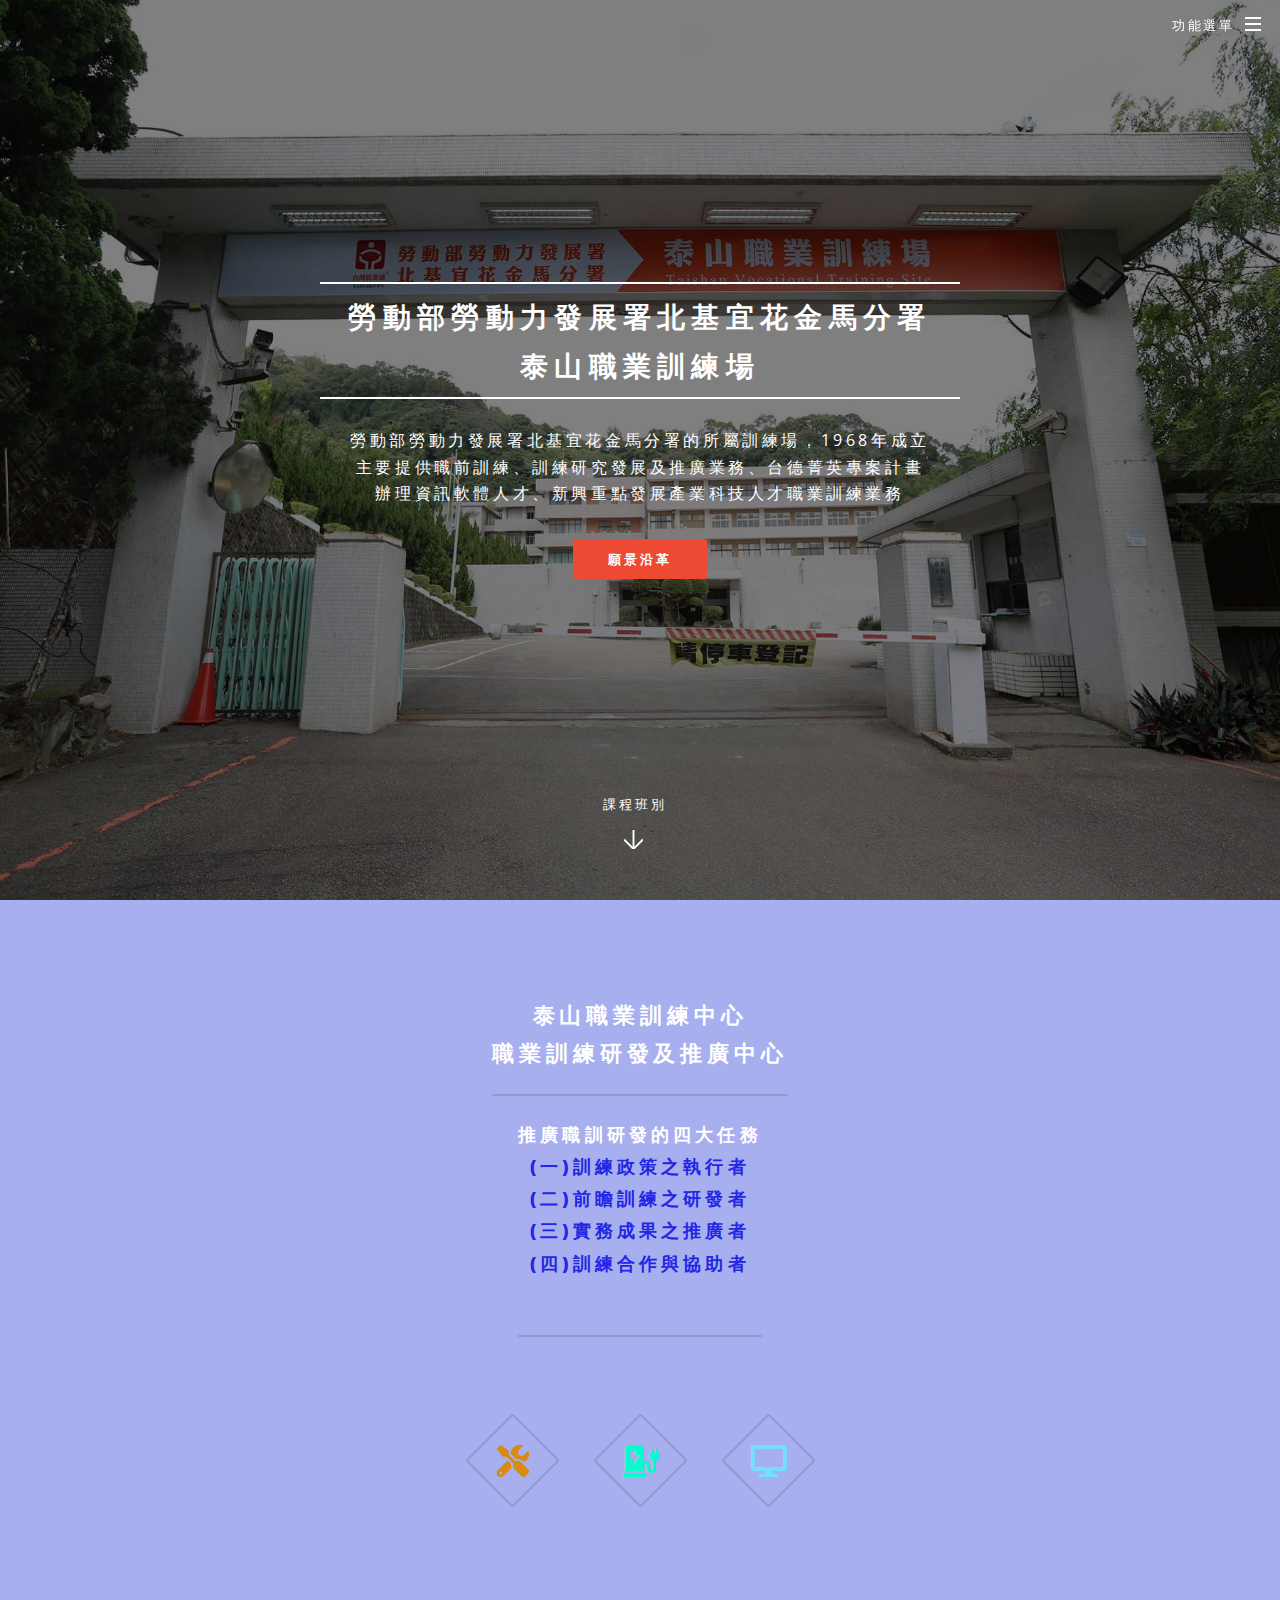
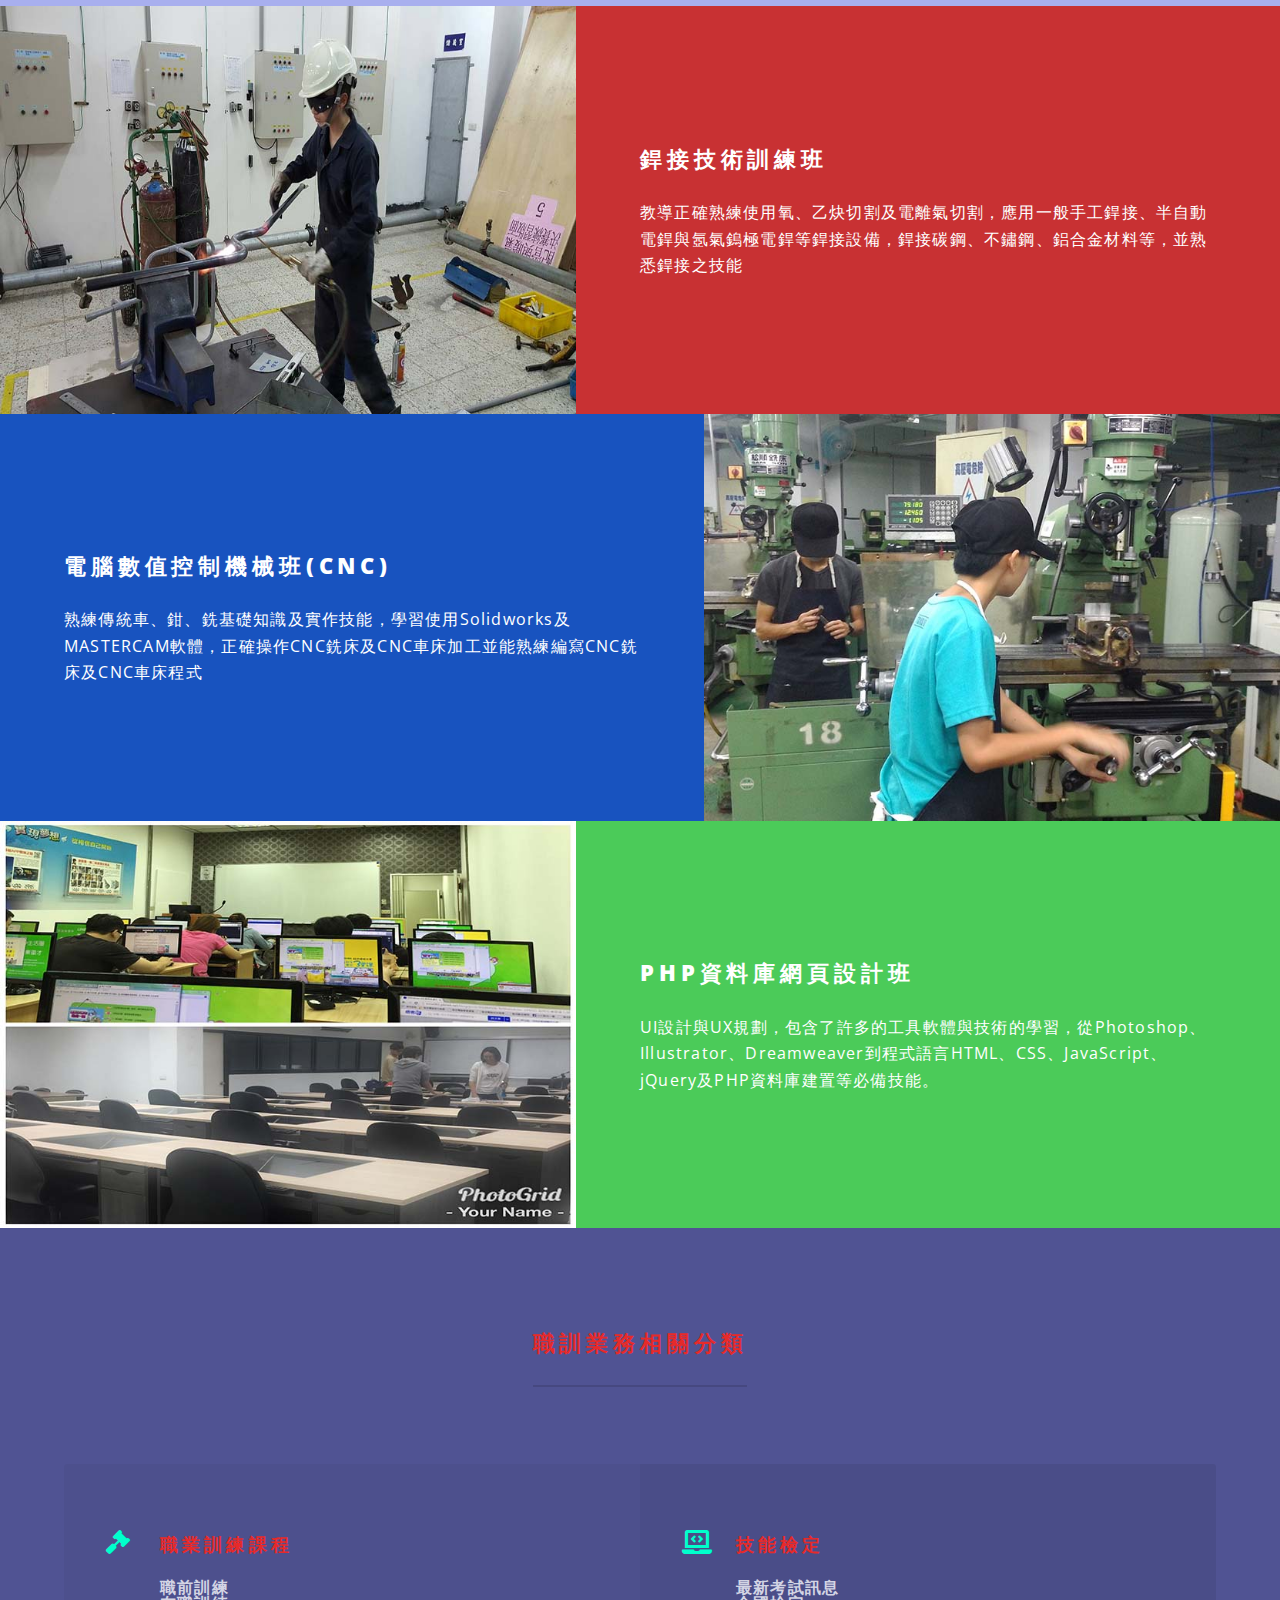
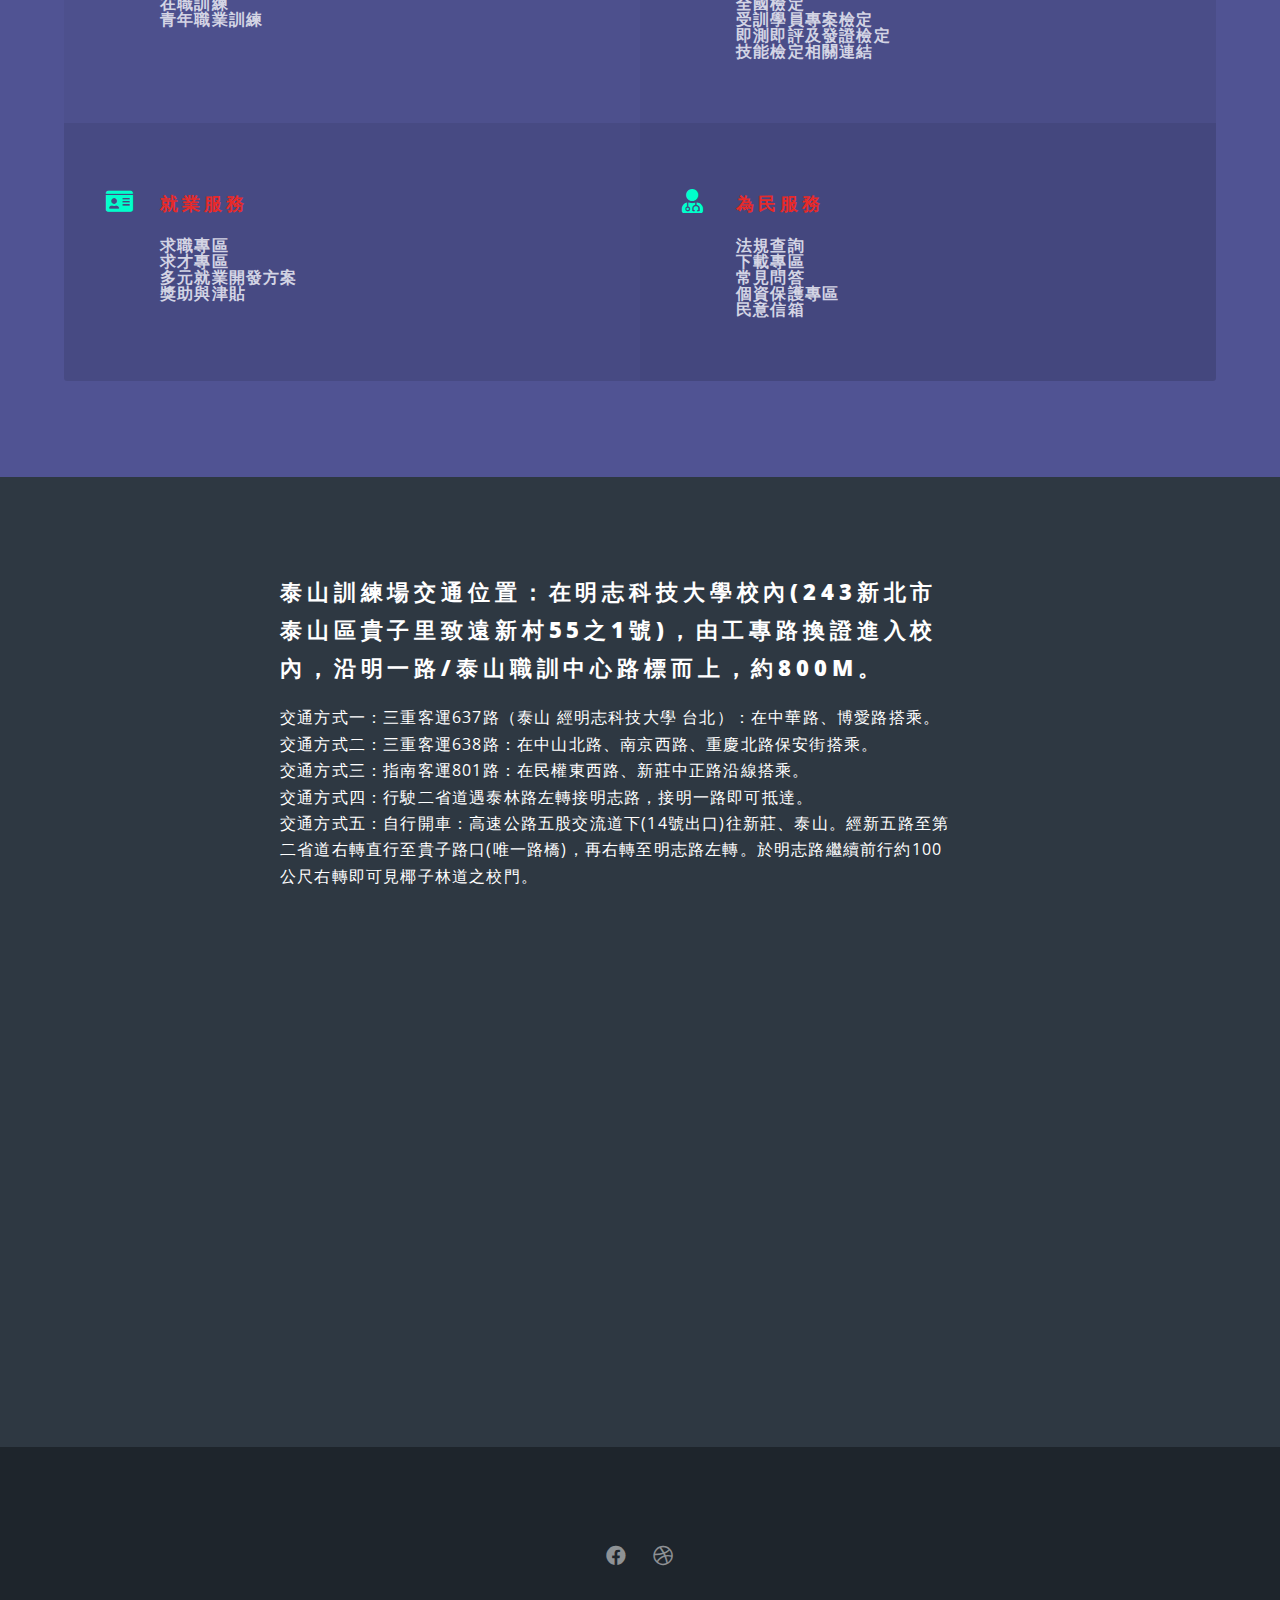
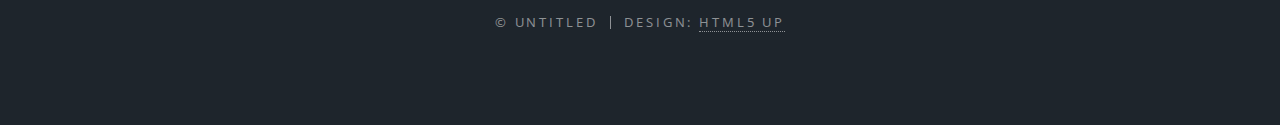
<file: index.html>
<!DOCTYPE HTML>
<!--
	Spectral by HTML5 UP
	html5up.net | @ajlkn
	Free for personal and commercial use under the CCA 3.0 license (html5up.net/license)
-->
<html>
	<head>
		<title>勞動力發展署泰山職業訓練場資訊網</title>
		<meta charset="utf-8" />
		<meta name="viewport" content="width=device-width, initial-scale=1, user-scalable=no" />
		<link rel="stylesheet" href="assets/css/main.css" />
		<noscript><link rel="stylesheet" href="assets/css/noscript.css" /></noscript>
	</head>
	<body class="landing is-preload">

		<!-- Page Wrapper -->
			<div id="page-wrapper">

				<!-- Header -->
					<header id="header" class="alt">
						<h1><a href="index.html">泰山職業訓練場</a></h1>
						<nav id="nav">
							<ul>
								<li class="special">
									<a href="#menu" class="menuToggle"><span>功能選單</span></a>
									<div id="menu">
										<ul>
											<li><a href="index.html">首頁</a></li>
											<li><a href="generic.html">職訓課程內容</a></li>
										</ul>
									</div>
								</li>
							</ul>
						</nav>
					</header>

				<!-- Banner -->
					<section id="banner">
						<div class="inner">
							<h2>
								勞動部勞動力發展署北基宜花金馬分署<br />
								泰山職業訓練場
							</h2>
							<p>勞動部勞動力發展署北基宜花金馬分署的所屬訓練場，1968年成立<br />
							   主要提供職前訓練、訓練研究發展及推廣業務、台德菁英專案計畫<br />
							   辦理資訊軟體人才、新興重點發展產業科技人才職業訓練業務</p>
							<ul class="actions special">
								<li><a href="#one" class="button primary">願景沿革</a></li>
							</ul>
						</div>
						<a href="#two" class="more scrolly">課程班別</a>
					</section>

				<!-- One -->
					<section id="one" class="wrapper style1 special">
						<div class="inner">
							<header class="major">
								<h2>泰山職業訓練中心<br />
									職業訓練研發及推廣中心</h2><br>
								<h3>推廣職訓研發的四大任務<br>
									<p>(一)訓練政策之執行者<br>
									   (二)前瞻訓練之研發者<br>
									   (三)實務成果之推廣者<br>
									   (四)訓練合作與協助者</p>
								</h3>
							</header>
							<ul class="icons major">
								<li><span class="icon fas fa-tools major stytle2"><span class="label">Lorem</span></span></li>
								<li><span class="icon fas fa-charging-station major style1"><span class="label">Ipsum</span></span></li>
								<li><span class="icon fas fa-desktop major style3"><span class="label">Dolor</span></span></li>
							</ul>
						</div>
					</section>

				<!-- Two -->
					<section id="two" class="wrapper alt style2">
						<section class="spotlight">
							<div class="image"><img src="images/pic01.jpg" alt="" /></div><div class="content">
								<h2>銲接技術訓練班</h2>
								<p>教導正確熟練使用氧、乙炔切割及電離氣切割，應用一般手工銲接、半自動電銲與氬氣鎢極電銲等銲接設備，銲接碳鋼、不鏽鋼、鋁合金材料等，並熟悉銲接之技能</p>
							</div>
						</section>
						<section class="spotlight">
							<div class="image"><img src="images/pic02.jpg" alt="" /></div><div class="content">
								<h2>電腦數值控制機械班(CNC)<br /></h2>
								<p>熟練傳統車、鉗、銑基礎知識及實作技能，學習使用Solidworks及MASTERCAM軟體，正確操作CNC銑床及CNC車床加工並能熟練編寫CNC銑床及CNC車床程式</p>
							</div>
						</section>
						<section class="spotlight">
							<div class="image"><img src="images/pic03.jpg" alt="" /></div><div class="content">
								<h2>PHP資料庫網頁設計班<br /></h2>
								<p>UI設計與UX規劃，包含了許多的工具軟體與技術的學習，從Photoshop、Illustrator、Dreamweaver到程式語言HTML、CSS、JavaScript、jQuery及PHP資料庫建置等必備技能。</p>
							</div>
						</section>
					</section>

				<!-- Three -->
					<section id="three" class="wrapper style3 special">
						<div class="inner">
							<header class="major">
								<h2>職訓業務相關分類</h2>
							</header>
							<ul class="features">
								<li class="icon fas fa-gavel">
									<h3>職業訓練課程</h3>
									<p>職前訓練<br>
									   在職訓練<br>
									   青年職業訓練	
									</p>
								</li>
								<li class="icon fas fa-laptop-code">
									<h3>技能檢定</h3>
									<p>最新考試訊息<br>
									   全國檢定<br>
									   受訓學員專案檢定<br>
									   即測即評及發證檢定<br>
									   技能檢定相關連結
									</p>
								</li>
								<li class="icon fas fa-id-card">
									<h3>就業服務</h3>
									<p>求職專區<br>
									   求才專區<br>
									   多元就業開發方案<br>
									   獎助與津貼
									</p>
								</li>
								<li class="icon fas fa-user-md">
									<h3>為民服務</h3>
									<p>法規查詢<br>
									   下載專區<br>
									   常見問答<br>
									   個資保護專區<br>
									   民意信箱
									</p>
								</li>
							</ul>
						</div>
					</section>

				<!-- CTA -->
					<section id="cta" class="wrapper style4">
						<div class="inner">
							<header>
								<h2>泰山訓練場交通位置：在明志科技大學校內(243新北市泰山區貴子里致遠新村55之1號)，由工專路換證進入校內，沿明一路/泰山職訓中心路標而上，約800m。</h2>
								<p>交通方式一：三重客運637路（泰山 經明志科技大學 台北）：在中華路、博愛路搭乘。<br>
								   交通方式二：三重客運638路：在中山北路、南京西路、重慶北路保安街搭乘。<br>
								   交通方式三：指南客運801路：在民權東西路、新莊中正路沿線搭乘。<br>
								   交通方式四：行駛二省道遇泰林路左轉接明志路，接明一路即可抵達。<br>
								   交通方式五：自行開車：高速公路五股交流道下(14號出口)往新莊、泰山。經新五路至第二省道右轉直行至貴子路口(唯一路橋)，再右轉至明志路左轉。於明志路繼續前行約100公尺右轉即可見椰子林道之校門。</p>
								<iframe src="https://www.google.com/maps/embed?pb=!1m18!1m12!1m3!1d3614.7021523244125!2d121.41729491500641!3d25.044180083967568!2m3!1f0!2f0!3f0!3m2!1i1024!2i768!4f13.1!3m3!1m2!1s0x3442a7bed3dc9b59%3A0x57e6439a2db0fa2a!2zMjQz5paw5YyX5biC5rOw5bGx5Y2A5rOw5bGx6IG36KiT5Lit5b-D!5e0!3m2!1szh-TW!2stw!4v1572336078661!5m2!1szh-TW!2stw" width="800" height="450" frameborder="0" style="border:0;" allowfullscreen=""></iframe>
							</header>
						</div>
					</section>

				<!-- Footer -->
					<footer id="footer">							
						<ul class="icons">
							<li><a href="https://zh-tw.facebook.com/tsvts" class="icon fab fa-facebook"><span class="label">Facebook</span></a></li>
							<li><a href="https://tkyhkm.wda.gov.tw/cp.aspx?n=C1AB93E4838E85E3" class="icon fab fa-dribbble"><span class="label">Dribbble</span></a></li>
						</ul>
						<ul class="copyright">
							<li>&copy; Untitled</li><li>Design: <a href="http://html5up.net">HTML5 UP</a></li>
						</ul>						
					</footer>
			</div>

		<!-- Scripts -->
			<script src="assets/js/jquery.min.js"></script>
			<script src="assets/js/jquery.scrollex.min.js"></script>
			<script src="assets/js/jquery.scrolly.min.js"></script>
			<script src="assets/js/browser.min.js"></script>
			<script src="assets/js/breakpoints.min.js"></script>
			<script src="assets/js/util.js"></script>
			<script src="assets/js/main.js"></script>

	</body>
</html>
</file>
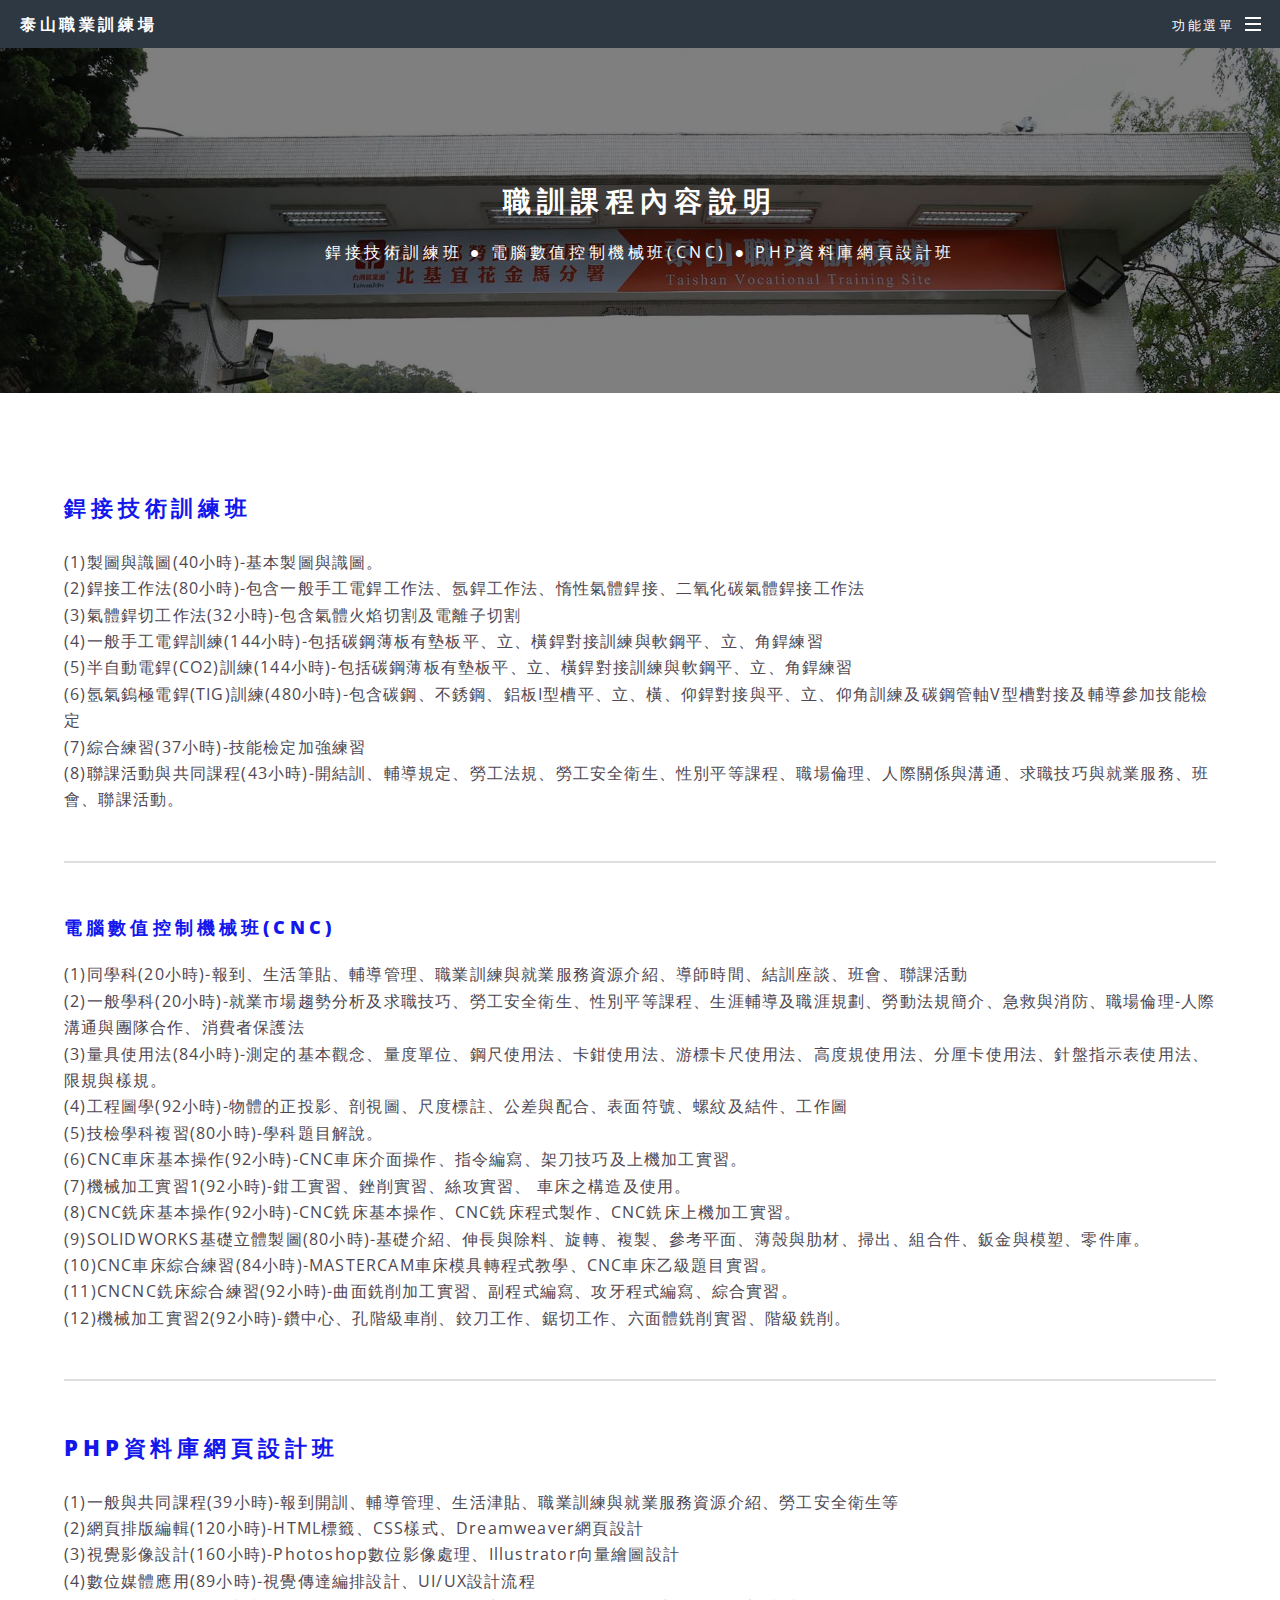
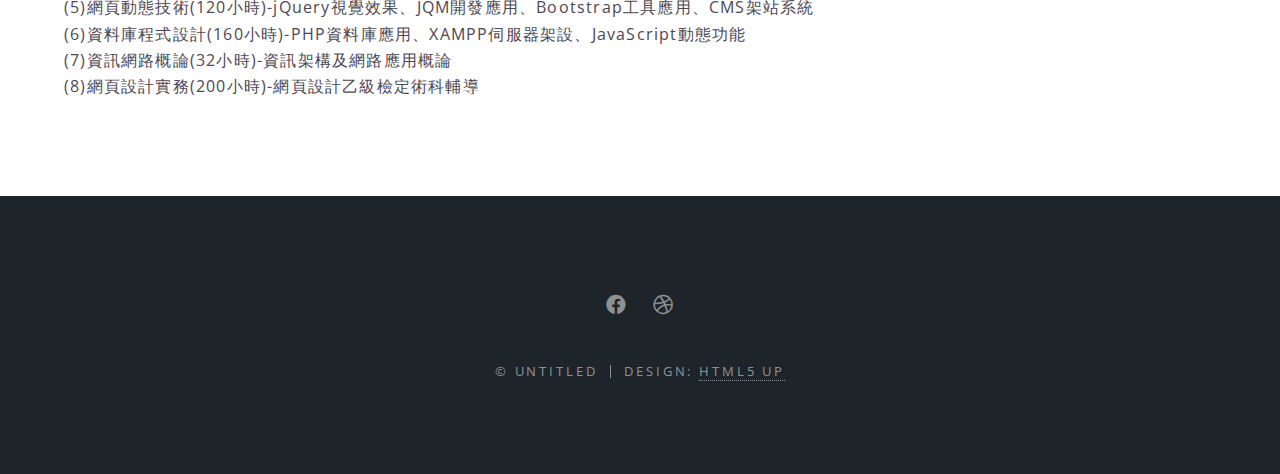
<file: generic.html>
<!DOCTYPE HTML>
<!--
	Spectral by HTML5 UP
	html5up.net | @ajlkn
	Free for personal and commercial use under the CCA 3.0 license (html5up.net/license)
-->
<html>
	<head>
		<title>勞動力發展署泰山職業訓練場資訊網-最新消息</title>
		<meta charset="utf-8" />
		<meta name="viewport" content="width=device-width, initial-scale=1, user-scalable=no" />
		<link rel="stylesheet" href="assets/css/main.css" />
		<noscript><link rel="stylesheet" href="assets/css/noscript.css" /></noscript>
	</head>
	<body class="is-preload">

		<!-- Page Wrapper -->
			<div id="page-wrapper">

				<!-- Header -->
					<header id="header">
						<h1><a href="index.html">泰山職業訓練場</a></h1>
						<nav id="nav">
							<ul>
								<li class="special">
									<a href="#menu" class="menuToggle"><span>功能選單</span></a>
									<div id="menu">
										<ul>
											<li><a href="index.html">首頁</a></li>
											<li><a href="generic.html">職訓課程內容</a></li>
										</ul>
									</div>
								</li>
							</ul>
						</nav>
					</header>

				<!-- Main -->
					<article id="main">
						<header>
							<h2>職訓課程內容說明</h2>
							<p>銲接技術訓練班 ● 電腦數值控制機械班(CNC) ● PHP資料庫網頁設計班</p>
						</header>
						<section class="wrapper style5">
							<div class="inner">

								<h2>銲接技術訓練班</h2>
								
								<p>(1)製圖與識圖(40小時)-基本製圖與識圖。<br>
								   (2)銲接工作法(80小時)-包含一般手工電銲工作法、氬銲工作法、惰性氣體銲接、二氧化碳氣體銲接工作法<br>
								   (3)氣體銲切工作法(32小時)-包含氣體火焰切割及電離子切割<br>
								   (4)一般手工電銲訓練(144小時)-包括碳鋼薄板有墊板平、立、橫銲對接訓練與軟鋼平、立、角銲練習<br>
								   (5)半自動電銲(CO2)訓練(144小時)-包括碳鋼薄板有墊板平、立、橫銲對接訓練與軟鋼平、立、角銲練習<br>
								   (6)氬氣鎢極電銲(TIG)訓練(480小時)-包含碳鋼、不銹鋼、鋁板I型槽平、立、橫、仰銲對接與平、立、仰角訓練及碳鋼管軸V型槽對接及輔導參加技能檢定<br>
								   (7)綜合練習(37小時)-技能檢定加強練習<br>
								   (8)聯課活動與共同課程(43小時)-開結訓、輔導規定、勞工法規、勞工安全衛生、性別平等課程、職場倫理、人際關係與溝通、求職技巧與就業服務、班會、聯課活動。
									</p>

								<hr />

								<h3>電腦數值控制機械班(CNC)</h3>
								
								<p>(1)同學科(20小時)-報到、生活筆貼、輔導管理、職業訓練與就業服務資源介紹、導師時間、結訓座談、班會、聯課活動<br>
								   (2)一般學科(20小時)-就業市場趨勢分析及求職技巧、勞工安全衛生、性別平等課程、生涯輔導及職涯規劃、勞動法規簡介、急救與消防、職場倫理-人際溝通與團隊合作、消費者保護法<br>
								   (3)量具使用法(84小時)-測定的基本觀念、量度單位、鋼尺使用法、卡鉗使用法、游標卡尺使用法、高度規使用法、分厘卡使用法、針盤指示表使用法、限規與樣規。<br>
								   (4)工程圖學(92小時)-物體的正投影、剖視圖、尺度標註、公差與配合、表面符號、螺紋及結件、工作圖<br>
							       (5)技檢學科複習(80小時)-學科題目解說。<br>
								   (6)CNC車床基本操作(92小時)-CNC車床介面操作、指令編寫、架刀技巧及上機加工實習。<br>
							       (7)機械加工實習1(92小時)-鉗工實習、銼削實習、絲攻實習、 車床之構造及使用。<br>
								   (8)CNC銑床基本操作(92小時)-CNC銑床基本操作、CNC銑床程式製作、CNC銑床上機加工實習。<br>
								   (9)SOLIDWORKS基礎立體製圖(80小時)-基礎介紹、伸長與除料、旋轉、複製、參考平面、薄殼與肋材、掃出、組合件、鈑金與模塑、零件庫。<br>
								   (10)CNC車床綜合練習(84小時)-MASTERCAM車床模具轉程式教學、CNC車床乙級題目實習。<br>
								   (11)CNCNC銑床綜合練習(92小時)-曲面銑削加工實習、副程式編寫、攻牙程式編寫、綜合實習。<br>
								   (12)機械加工實習2(92小時)-鑽中心、孔階級車削、鉸刀工作、鋸切工作、六面體銑削實習、階級銑削。
								</p>

								<hr />

								<h2>PHP資料庫網頁設計班</h2>
								
								<p>(1)一般與共同課程(39小時)-報到開訓、輔導管理、生活津貼、職業訓練與就業服務資源介紹、勞工安全衛生等<br>
								   (2)網頁排版編輯(120小時)-HTML標籤、CSS樣式、Dreamweaver網頁設計<br>
								   (3)視覺影像設計(160小時)-Photoshop數位影像處理、Illustrator向量繪圖設計<br>
								   (4)數位媒體應用(89小時)-視覺傳達編排設計、UI/UX設計流程<br>
								   (5)網頁動態技術(120小時)-jQuery視覺效果、JQM開發應用、Bootstrap工具應用、CMS架站系統<br>
								   (6)資料庫程式設計(160小時)-PHP資料庫應用、XAMPP伺服器架設、JavaScript動態功能<br>
							       (7)資訊網路概論(32小時)-資訊架構及網路應用概論<br>
								   (8)網頁設計實務(200小時)-網頁設計乙級檢定術科輔導
								</p>
							</div>
						</section>
					</article>

				<!-- Footer -->
					<footer id="footer">
						<ul class="icons">
							<li><a href="https://zh-tw.facebook.com/tsvts" class="icon fab fa-facebook"><span class="label">Facebook</span></a></li>
							<li><a href="https://tkyhkm.wda.gov.tw/cp.aspx?n=C1AB93E4838E85E3" class="icon fab fa-dribbble"><span class="label">Dribbble</span></a></li>
						</ul>
						<ul class="copyright">
							<li>&copy; Untitled</li><li>Design: <a href="http://html5up.net">HTML5 UP</a></li>
						</ul>
					</footer>

			</div>

		<!-- Scripts -->
			<script src="assets/js/jquery.min.js"></script>
			<script src="assets/js/jquery.scrollex.min.js"></script>
			<script src="assets/js/jquery.scrolly.min.js"></script>
			<script src="assets/js/browser.min.js"></script>
			<script src="assets/js/breakpoints.min.js"></script>
			<script src="assets/js/util.js"></script>
			<script src="assets/js/main.js"></script>

	</body>
</html>
</file>
<file: assets/css/noscript.css>
/*
	Spectral by HTML5 UP
	html5up.net | @ajlkn
	Free for personal and commercial use under the CCA 3.0 license (html5up.net/license)
*/

/* Banner */

	body.is-preload #banner h2 {
		-moz-transform: none;
		-webkit-transform: none;
		-ms-transform: none;
		transform: none;
		opacity: 1;
	}

		body.is-preload #banner h2:before, body.is-preload #banner h2:after {
			width: 100%;
		}

	body.is-preload #banner .more {
		-moz-transform: none;
		-webkit-transform: none;
		-ms-transform: none;
		transform: none;
		opacity: 1;
	}

	body.is-preload #banner:after {
		opacity: 0;
	}
</file>
<file: assets/css/main.css>
@import url(font-awesome.min.css);
@import url("https://fonts.googleapis.com/css?family=Open+Sans:400,400italic,600,600italic,800,800italic");

/*
	Spectral by HTML5 UP
	html5up.net | @ajlkn
	Free for personal and commercial use under the CCA 3.0 license (html5up.net/license)
*/

html, body, div, span, applet, object,
iframe, h1, h2, h3, h4, h5, h6, p, blockquote,
pre, a, abbr, acronym, address, big, cite,
code, del, dfn, em, img, ins, kbd, q, s, samp,
small, strike, strong, sub, sup, tt, var, b,
u, i, center, dl, dt, dd, ol, ul, li, fieldset,
form, label, legend, table, caption, tbody,
tfoot, thead, tr, th, td, article, aside,
canvas, details, embed, figure, figcaption,
footer, header, hgroup, menu, nav, output, ruby,
section, summary, time, mark, audio, video {
	margin: 0;
	padding: 0;
	border: 0;
	font-size: 100%;
	font: inherit;
	vertical-align: baseline;}

article, aside, details, figcaption, figure,
footer, header, hgroup, menu, nav, section {
	display: block;}

body {
	line-height: 1;
}

ol, ul {
	list-style: none;
}

blockquote, q {
	quotes: none;
}

	blockquote:before, blockquote:after, q:before, q:after {
		content: '';
		content: none;
	}

table {
	border-collapse: collapse;
	border-spacing: 0;
}

body {
	-webkit-text-size-adjust: none;
}

mark {
	background-color: transparent;
	color: inherit;
}

input::-moz-focus-inner {
	border: 0;
	padding: 0;
}

input, select, textarea {
	-moz-appearance: none;
	-webkit-appearance: none;
	-ms-appearance: none;
	appearance: none;
}

/* Basic */

	@-ms-viewport {
		width: device-width;
	}

	html {
		box-sizing: border-box;
	}

	*, *:before, *:after {
		box-sizing: inherit;
	}

	body {
		background: #2e3842;
	}

		body.is-preload *, body.is-preload *:before, body.is-preload *:after {
			-moz-animation: none !important;
			-webkit-animation: none !important;
			-ms-animation: none !important;
			animation: none !important;
			-moz-transition: none !important;
			-webkit-transition: none !important;
			-ms-transition: none !important;
			transition: none !important;
		}

	body, input, select, textarea {
		color: #fff;
		font-family: "Microsoft JhengHei", "Microsoft YaHei Mono", "Open Sans", Helvetica, sans-serif;
		font-size: 15pt;
		font-weight: 400;
		letter-spacing: 0.075em;
		line-height: 1.65em;
	}

		@media screen and (max-width: 1680px) {

			body, input, select, textarea {
				font-size: 13pt;
			}

		}

		@media screen and (max-width: 1280px) {

			body, input, select, textarea {
				font-size: 12pt;
			}

		}

		@media screen and (max-width: 736px) {

			body, input, select, textarea {
				font-size: 11pt;
				letter-spacing: 0.0375em;
			}

		}

	a {
		-moz-transition: color 0.2s ease, border-bottom-color 0.2s ease;
		-webkit-transition: color 0.2s ease, border-bottom-color 0.2s ease;
		-ms-transition: color 0.2s ease, border-bottom-color 0.2s ease;
		transition: color 0.2s ease, border-bottom-color 0.2s ease;
		border-bottom: dotted 1px;
		color: inherit;
		text-decoration: none;
	}

		a:hover {
			border-bottom-color: transparent;
		}

	strong, b {
		color: #fff;
		font-weight: 600;
	}

	em, i {
		font-style: italic;
	}

	p {
		margin: 0 0 2em 0;
	}

	h1, h2, h3, h4, h5, h6 {
		color: #fff;
		font-weight: 800;
		letter-spacing: 0.225em;
		line-height: 1em;
		margin: 0 0 1em 0;
		text-transform: uppercase;
	}

		h1 a, h2 a, h3 a, h4 a, h5 a, h6 a {
			color: inherit;
			text-decoration: none;
		}

	h2 {
		font-size: 1.35em;
		line-height: 1.75em;
	}

		@media screen and (max-width: 736px) {

			h2 {
				font-size: 1.1em;
				line-height: 1.65em;
			}

		}

	h3 {
		font-size: 1.15em;
		line-height: 1.75em;
	}

		@media screen and (max-width: 736px) {

			h3 {
				font-size: 1em;
				line-height: 1.65em;
			}

		}

	h4 {
		font-size: 1em;
		line-height: 1.5em;
	}

	h5 {
		font-size: 0.8em;
		line-height: 1.5em;
	}

	h6 {
		font-size: 0.7em;
		line-height: 1.5em;
	}

	sub {
		font-size: 0.8em;
		position: relative;
		top: 0.5em;
	}

	sup {
		font-size: 0.8em;
		position: relative;
		top: -0.5em;
	}

	hr {
		border: 0;
		border-bottom: solid 2px #fff;
		margin: 3em 0;
	}

		hr.major {
			margin: 4.5em 0;
		}

	blockquote {
		border-left: solid 4px #fff;
		font-style: italic;
		margin: 0 0 2em 0;
		padding: 0.5em 0 0.5em 2em;
	}

	code {
		background: rgba(144, 144, 144, 0.25);
		border-radius: 3px;
		font-family: "Microsoft JhengHei", "Microsoft YaHei Mono", "Courier New", monospace;
		font-size: 0.9em;
		letter-spacing: 0;
		margin: 0 0.25em;
		padding: 0.25em 0.65em;
	}

	pre {
		-webkit-overflow-scrolling: touch;
		font-family: "Microsoft JhengHei", "Microsoft YaHei Mono", "Courier New", monospace;
		font-size: 0.9em;
		margin: 0 0 2em 0;
	}

		pre code {
			display: block;
			line-height: 1.75em;
			padding: 1em 1.5em;
			overflow-x: auto;
		}

	.align-left {
		text-align: left;
	}

	.align-center {
		text-align: center;
	}

	.align-right {
		text-align: right;
	}

/* Row */

	.row {
		display: flex;
		flex-wrap: wrap;
		box-sizing: border-box;
		align-items: stretch;
	}

		.row > * {
			box-sizing: border-box;
		}

		.row.gtr-uniform > * > :last-child {
			margin-bottom: 0;
		}

		.row.aln-left {
			justify-content: flex-start;
		}

		.row.aln-center {
			justify-content: center;
		}

		.row.aln-right {
			justify-content: flex-end;
		}

		.row.aln-top {
			align-items: flex-start;
		}

		.row.aln-middle {
			align-items: center;
		}

		.row.aln-bottom {
			align-items: flex-end;
		}

		.row > .imp {
			order: -1;
		}

		.row > .col-1 {
			width: 8.3333333333%;
		}

		.row > .off-1 {
			margin-left: 8.3333333333%;
		}

		.row > .col-2 {
			width: 16.6666666667%;
		}

		.row > .off-2 {
			margin-left: 16.6666666667%;
		}

		.row > .col-3 {
			width: 25%;
		}

		.row > .off-3 {
			margin-left: 25%;
		}

		.row > .col-4 {
			width: 33.3333333333%;
		}

		.row > .off-4 {
			margin-left: 33.3333333333%;
		}

		.row > .col-5 {
			width: 41.6666666667%;
		}

		.row > .off-5 {
			margin-left: 41.6666666667%;
		}

		.row > .col-6 {
			width: 50%;
		}

		.row > .off-6 {
			margin-left: 50%;
		}

		.row > .col-7 {
			width: 58.3333333333%;
		}

		.row > .off-7 {
			margin-left: 58.3333333333%;
		}

		.row > .col-8 {
			width: 66.6666666667%;
		}

		.row > .off-8 {
			margin-left: 66.6666666667%;
		}

		.row > .col-9 {
			width: 75%;
		}

		.row > .off-9 {
			margin-left: 75%;
		}

		.row > .col-10 {
			width: 83.3333333333%;
		}

		.row > .off-10 {
			margin-left: 83.3333333333%;
		}

		.row > .col-11 {
			width: 91.6666666667%;
		}

		.row > .off-11 {
			margin-left: 91.6666666667%;
		}

		.row > .col-12 {
			width: 100%;
		}

		.row > .off-12 {
			margin-left: 100%;
		}

		.row.gtr-0 {
			margin-top: 0;
			margin-left: 0em;
		}

			.row.gtr-0 > * {
				padding: 0 0 0 0em;
			}

			.row.gtr-0.gtr-uniform {
				margin-top: 0em;
			}

				.row.gtr-0.gtr-uniform > * {
					padding-top: 0em;
				}

		.row.gtr-25 {
			margin-top: 0;
			margin-left: -0.375em;
		}

			.row.gtr-25 > * {
				padding: 0 0 0 0.375em;
			}

			.row.gtr-25.gtr-uniform {
				margin-top: -0.375em;
			}

				.row.gtr-25.gtr-uniform > * {
					padding-top: 0.375em;
				}

		.row.gtr-50 {
			margin-top: 0;
			margin-left: -0.75em;
		}

			.row.gtr-50 > * {
				padding: 0 0 0 0.75em;
			}

			.row.gtr-50.gtr-uniform {
				margin-top: -0.75em;
			}

				.row.gtr-50.gtr-uniform > * {
					padding-top: 0.75em;
				}

		.row {
			margin-top: 0;
			margin-left: -1.5em;
		}

			.row > * {
				padding: 0 0 0 1.5em;
			}

			.row.gtr-uniform {
				margin-top: -1.5em;
			}

				.row.gtr-uniform > * {
					padding-top: 1.5em;
				}

		.row.gtr-150 {
			margin-top: 0;
			margin-left: -2.25em;
		}

			.row.gtr-150 > * {
				padding: 0 0 0 2.25em;
			}

			.row.gtr-150.gtr-uniform {
				margin-top: -2.25em;
			}

				.row.gtr-150.gtr-uniform > * {
					padding-top: 2.25em;
				}

		.row.gtr-200 {
			margin-top: 0;
			margin-left: -3em;
		}

			.row.gtr-200 > * {
				padding: 0 0 0 3em;
			}

			.row.gtr-200.gtr-uniform {
				margin-top: -3em;
			}

				.row.gtr-200.gtr-uniform > * {
					padding-top: 3em;
				}

		@media screen and (max-width: 1680px) {

			.row {
				display: flex;
				flex-wrap: wrap;
				box-sizing: border-box;
				align-items: stretch;
			}

				.row > * {
					box-sizing: border-box;
				}

				.row.gtr-uniform > * > :last-child {
					margin-bottom: 0;
				}

				.row.aln-left {
					justify-content: flex-start;
				}

				.row.aln-center {
					justify-content: center;
				}

				.row.aln-right {
					justify-content: flex-end;
				}

				.row.aln-top {
					align-items: flex-start;
				}

				.row.aln-middle {
					align-items: center;
				}

				.row.aln-bottom {
					align-items: flex-end;
				}

				.row > .imp-xlarge {
					order: -1;
				}

				.row > .col-1-xlarge {
					width: 8.3333333333%;
				}

				.row > .off-1-xlarge {
					margin-left: 8.3333333333%;
				}

				.row > .col-2-xlarge {
					width: 16.6666666667%;
				}

				.row > .off-2-xlarge {
					margin-left: 16.6666666667%;
				}

				.row > .col-3-xlarge {
					width: 25%;
				}

				.row > .off-3-xlarge {
					margin-left: 25%;
				}

				.row > .col-4-xlarge {
					width: 33.3333333333%;
				}

				.row > .off-4-xlarge {
					margin-left: 33.3333333333%;
				}

				.row > .col-5-xlarge {
					width: 41.6666666667%;
				}

				.row > .off-5-xlarge {
					margin-left: 41.6666666667%;
				}

				.row > .col-6-xlarge {
					width: 50%;
				}

				.row > .off-6-xlarge {
					margin-left: 50%;
				}

				.row > .col-7-xlarge {
					width: 58.3333333333%;
				}

				.row > .off-7-xlarge {
					margin-left: 58.3333333333%;
				}

				.row > .col-8-xlarge {
					width: 66.6666666667%;
				}

				.row > .off-8-xlarge {
					margin-left: 66.6666666667%;
				}

				.row > .col-9-xlarge {
					width: 75%;
				}

				.row > .off-9-xlarge {
					margin-left: 75%;
				}

				.row > .col-10-xlarge {
					width: 83.3333333333%;
				}

				.row > .off-10-xlarge {
					margin-left: 83.3333333333%;
				}

				.row > .col-11-xlarge {
					width: 91.6666666667%;
				}

				.row > .off-11-xlarge {
					margin-left: 91.6666666667%;
				}

				.row > .col-12-xlarge {
					width: 100%;
				}

				.row > .off-12-xlarge {
					margin-left: 100%;
				}

				.row.gtr-0 {
					margin-top: 0;
					margin-left: 0em;
				}

					.row.gtr-0 > * {
						padding: 0 0 0 0em;
					}

					.row.gtr-0.gtr-uniform {
						margin-top: 0em;
					}

						.row.gtr-0.gtr-uniform > * {
							padding-top: 0em;
						}

				.row.gtr-25 {
					margin-top: 0;
					margin-left: -0.375em;
				}

					.row.gtr-25 > * {
						padding: 0 0 0 0.375em;
					}

					.row.gtr-25.gtr-uniform {
						margin-top: -0.375em;
					}

						.row.gtr-25.gtr-uniform > * {
							padding-top: 0.375em;
						}

				.row.gtr-50 {
					margin-top: 0;
					margin-left: -0.75em;
				}

					.row.gtr-50 > * {
						padding: 0 0 0 0.75em;
					}

					.row.gtr-50.gtr-uniform {
						margin-top: -0.75em;
					}

						.row.gtr-50.gtr-uniform > * {
							padding-top: 0.75em;
						}

				.row {
					margin-top: 0;
					margin-left: -1.5em;
				}

					.row > * {
						padding: 0 0 0 1.5em;
					}

					.row.gtr-uniform {
						margin-top: -1.5em;
					}

						.row.gtr-uniform > * {
							padding-top: 1.5em;
						}

				.row.gtr-150 {
					margin-top: 0;
					margin-left: -2.25em;
				}

					.row.gtr-150 > * {
						padding: 0 0 0 2.25em;
					}

					.row.gtr-150.gtr-uniform {
						margin-top: -2.25em;
					}

						.row.gtr-150.gtr-uniform > * {
							padding-top: 2.25em;
						}

				.row.gtr-200 {
					margin-top: 0;
					margin-left: -3em;
				}

					.row.gtr-200 > * {
						padding: 0 0 0 3em;
					}

					.row.gtr-200.gtr-uniform {
						margin-top: -3em;
					}

						.row.gtr-200.gtr-uniform > * {
							padding-top: 3em;
						}

		}

		@media screen and (max-width: 1280px) {

			.row {
				display: flex;
				flex-wrap: wrap;
				box-sizing: border-box;
				align-items: stretch;
			}

				.row > * {
					box-sizing: border-box;
				}

				.row.gtr-uniform > * > :last-child {
					margin-bottom: 0;
				}

				.row.aln-left {
					justify-content: flex-start;
				}

				.row.aln-center {
					justify-content: center;
				}

				.row.aln-right {
					justify-content: flex-end;
				}

				.row.aln-top {
					align-items: flex-start;
				}

				.row.aln-middle {
					align-items: center;
				}

				.row.aln-bottom {
					align-items: flex-end;
				}

				.row > .imp-large {
					order: -1;
				}

				.row > .col-1-large {
					width: 8.3333333333%;
				}

				.row > .off-1-large {
					margin-left: 8.3333333333%;
				}

				.row > .col-2-large {
					width: 16.6666666667%;
				}

				.row > .off-2-large {
					margin-left: 16.6666666667%;
				}

				.row > .col-3-large {
					width: 25%;
				}

				.row > .off-3-large {
					margin-left: 25%;
				}

				.row > .col-4-large {
					width: 33.3333333333%;
				}

				.row > .off-4-large {
					margin-left: 33.3333333333%;
				}

				.row > .col-5-large {
					width: 41.6666666667%;
				}

				.row > .off-5-large {
					margin-left: 41.6666666667%;
				}

				.row > .col-6-large {
					width: 50%;
				}

				.row > .off-6-large {
					margin-left: 50%;
				}

				.row > .col-7-large {
					width: 58.3333333333%;
				}

				.row > .off-7-large {
					margin-left: 58.3333333333%;
				}

				.row > .col-8-large {
					width: 66.6666666667%;
				}

				.row > .off-8-large {
					margin-left: 66.6666666667%;
				}

				.row > .col-9-large {
					width: 75%;
				}

				.row > .off-9-large {
					margin-left: 75%;
				}

				.row > .col-10-large {
					width: 83.3333333333%;
				}

				.row > .off-10-large {
					margin-left: 83.3333333333%;
				}

				.row > .col-11-large {
					width: 91.6666666667%;
				}

				.row > .off-11-large {
					margin-left: 91.6666666667%;
				}

				.row > .col-12-large {
					width: 100%;
				}

				.row > .off-12-large {
					margin-left: 100%;
				}

				.row.gtr-0 {
					margin-top: 0;
					margin-left: 0em;
				}

					.row.gtr-0 > * {
						padding: 0 0 0 0em;
					}

					.row.gtr-0.gtr-uniform {
						margin-top: 0em;
					}

						.row.gtr-0.gtr-uniform > * {
							padding-top: 0em;
						}

				.row.gtr-25 {
					margin-top: 0;
					margin-left: -0.375em;
				}

					.row.gtr-25 > * {
						padding: 0 0 0 0.375em;
					}

					.row.gtr-25.gtr-uniform {
						margin-top: -0.375em;
					}

						.row.gtr-25.gtr-uniform > * {
							padding-top: 0.375em;
						}

				.row.gtr-50 {
					margin-top: 0;
					margin-left: -0.75em;
				}

					.row.gtr-50 > * {
						padding: 0 0 0 0.75em;
					}

					.row.gtr-50.gtr-uniform {
						margin-top: -0.75em;
					}

						.row.gtr-50.gtr-uniform > * {
							padding-top: 0.75em;
						}

				.row {
					margin-top: 0;
					margin-left: -1.5em;
				}

					.row > * {
						padding: 0 0 0 1.5em;
					}

					.row.gtr-uniform {
						margin-top: -1.5em;
					}

						.row.gtr-uniform > * {
							padding-top: 1.5em;
						}

				.row.gtr-150 {
					margin-top: 0;
					margin-left: -2.25em;
				}

					.row.gtr-150 > * {
						padding: 0 0 0 2.25em;
					}

					.row.gtr-150.gtr-uniform {
						margin-top: -2.25em;
					}

						.row.gtr-150.gtr-uniform > * {
							padding-top: 2.25em;
						}

				.row.gtr-200 {
					margin-top: 0;
					margin-left: -3em;
				}

					.row.gtr-200 > * {
						padding: 0 0 0 3em;
					}

					.row.gtr-200.gtr-uniform {
						margin-top: -3em;
					}

						.row.gtr-200.gtr-uniform > * {
							padding-top: 3em;
						}

		}

		@media screen and (max-width: 980px) {

			.row {
				display: flex;
				flex-wrap: wrap;
				box-sizing: border-box;
				align-items: stretch;
			}

				.row > * {
					box-sizing: border-box;
				}

				.row.gtr-uniform > * > :last-child {
					margin-bottom: 0;
				}

				.row.aln-left {
					justify-content: flex-start;
				}

				.row.aln-center {
					justify-content: center;
				}

				.row.aln-right {
					justify-content: flex-end;
				}

				.row.aln-top {
					align-items: flex-start;
				}

				.row.aln-middle {
					align-items: center;
				}

				.row.aln-bottom {
					align-items: flex-end;
				}

				.row > .imp-medium {
					order: -1;
				}

				.row > .col-1-medium {
					width: 8.3333333333%;
				}

				.row > .off-1-medium {
					margin-left: 8.3333333333%;
				}

				.row > .col-2-medium {
					width: 16.6666666667%;
				}

				.row > .off-2-medium {
					margin-left: 16.6666666667%;
				}

				.row > .col-3-medium {
					width: 25%;
				}

				.row > .off-3-medium {
					margin-left: 25%;
				}

				.row > .col-4-medium {
					width: 33.3333333333%;
				}

				.row > .off-4-medium {
					margin-left: 33.3333333333%;
				}

				.row > .col-5-medium {
					width: 41.6666666667%;
				}

				.row > .off-5-medium {
					margin-left: 41.6666666667%;
				}

				.row > .col-6-medium {
					width: 50%;
				}

				.row > .off-6-medium {
					margin-left: 50%;
				}

				.row > .col-7-medium {
					width: 58.3333333333%;
				}

				.row > .off-7-medium {
					margin-left: 58.3333333333%;
				}

				.row > .col-8-medium {
					width: 66.6666666667%;
				}

				.row > .off-8-medium {
					margin-left: 66.6666666667%;
				}

				.row > .col-9-medium {
					width: 75%;
				}

				.row > .off-9-medium {
					margin-left: 75%;
				}

				.row > .col-10-medium {
					width: 83.3333333333%;
				}

				.row > .off-10-medium {
					margin-left: 83.3333333333%;
				}

				.row > .col-11-medium {
					width: 91.6666666667%;
				}

				.row > .off-11-medium {
					margin-left: 91.6666666667%;
				}

				.row > .col-12-medium {
					width: 100%;
				}

				.row > .off-12-medium {
					margin-left: 100%;
				}

				.row.gtr-0 {
					margin-top: 0;
					margin-left: 0em;
				}

					.row.gtr-0 > * {
						padding: 0 0 0 0em;
					}

					.row.gtr-0.gtr-uniform {
						margin-top: 0em;
					}

						.row.gtr-0.gtr-uniform > * {
							padding-top: 0em;
						}

				.row.gtr-25 {
					margin-top: 0;
					margin-left: -0.375em;
				}

					.row.gtr-25 > * {
						padding: 0 0 0 0.375em;
					}

					.row.gtr-25.gtr-uniform {
						margin-top: -0.375em;
					}

						.row.gtr-25.gtr-uniform > * {
							padding-top: 0.375em;
						}

				.row.gtr-50 {
					margin-top: 0;
					margin-left: -0.75em;
				}

					.row.gtr-50 > * {
						padding: 0 0 0 0.75em;
					}

					.row.gtr-50.gtr-uniform {
						margin-top: -0.75em;
					}

						.row.gtr-50.gtr-uniform > * {
							padding-top: 0.75em;
						}

				.row {
					margin-top: 0;
					margin-left: -1.5em;
				}

					.row > * {
						padding: 0 0 0 1.5em;
					}

					.row.gtr-uniform {
						margin-top: -1.5em;
					}

						.row.gtr-uniform > * {
							padding-top: 1.5em;
						}

				.row.gtr-150 {
					margin-top: 0;
					margin-left: -2.25em;
				}

					.row.gtr-150 > * {
						padding: 0 0 0 2.25em;
					}

					.row.gtr-150.gtr-uniform {
						margin-top: -2.25em;
					}

						.row.gtr-150.gtr-uniform > * {
							padding-top: 2.25em;
						}

				.row.gtr-200 {
					margin-top: 0;
					margin-left: -3em;
				}

					.row.gtr-200 > * {
						padding: 0 0 0 3em;
					}

					.row.gtr-200.gtr-uniform {
						margin-top: -3em;
					}

						.row.gtr-200.gtr-uniform > * {
							padding-top: 3em;
						}

		}

		@media screen and (max-width: 736px) {

			.row {
				display: flex;
				flex-wrap: wrap;
				box-sizing: border-box;
				align-items: stretch;
			}

				.row > * {
					box-sizing: border-box;
				}

				.row.gtr-uniform > * > :last-child {
					margin-bottom: 0;
				}

				.row.aln-left {
					justify-content: flex-start;
				}

				.row.aln-center {
					justify-content: center;
				}

				.row.aln-right {
					justify-content: flex-end;
				}

				.row.aln-top {
					align-items: flex-start;
				}

				.row.aln-middle {
					align-items: center;
				}

				.row.aln-bottom {
					align-items: flex-end;
				}

				.row > .imp-small {
					order: -1;
				}

				.row > .col-1-small {
					width: 8.3333333333%;
				}

				.row > .off-1-small {
					margin-left: 8.3333333333%;
				}

				.row > .col-2-small {
					width: 16.6666666667%;
				}

				.row > .off-2-small {
					margin-left: 16.6666666667%;
				}

				.row > .col-3-small {
					width: 25%;
				}

				.row > .off-3-small {
					margin-left: 25%;
				}

				.row > .col-4-small {
					width: 33.3333333333%;
				}

				.row > .off-4-small {
					margin-left: 33.3333333333%;
				}

				.row > .col-5-small {
					width: 41.6666666667%;
				}

				.row > .off-5-small {
					margin-left: 41.6666666667%;
				}

				.row > .col-6-small {
					width: 50%;
				}

				.row > .off-6-small {
					margin-left: 50%;
				}

				.row > .col-7-small {
					width: 58.3333333333%;
				}

				.row > .off-7-small {
					margin-left: 58.3333333333%;
				}

				.row > .col-8-small {
					width: 66.6666666667%;
				}

				.row > .off-8-small {
					margin-left: 66.6666666667%;
				}

				.row > .col-9-small {
					width: 75%;
				}

				.row > .off-9-small {
					margin-left: 75%;
				}

				.row > .col-10-small {
					width: 83.3333333333%;
				}

				.row > .off-10-small {
					margin-left: 83.3333333333%;
				}

				.row > .col-11-small {
					width: 91.6666666667%;
				}

				.row > .off-11-small {
					margin-left: 91.6666666667%;
				}

				.row > .col-12-small {
					width: 100%;
				}

				.row > .off-12-small {
					margin-left: 100%;
				}

				.row.gtr-0 {
					margin-top: 0;
					margin-left: 0em;
				}

					.row.gtr-0 > * {
						padding: 0 0 0 0em;
					}

					.row.gtr-0.gtr-uniform {
						margin-top: 0em;
					}

						.row.gtr-0.gtr-uniform > * {
							padding-top: 0em;
						}

				.row.gtr-25 {
					margin-top: 0;
					margin-left: -0.375em;
				}

					.row.gtr-25 > * {
						padding: 0 0 0 0.375em;
					}

					.row.gtr-25.gtr-uniform {
						margin-top: -0.375em;
					}

						.row.gtr-25.gtr-uniform > * {
							padding-top: 0.375em;
						}

				.row.gtr-50 {
					margin-top: 0;
					margin-left: -0.75em;
				}

					.row.gtr-50 > * {
						padding: 0 0 0 0.75em;
					}

					.row.gtr-50.gtr-uniform {
						margin-top: -0.75em;
					}

						.row.gtr-50.gtr-uniform > * {
							padding-top: 0.75em;
						}

				.row {
					margin-top: 0;
					margin-left: -1.5em;
				}

					.row > * {
						padding: 0 0 0 1.5em;
					}

					.row.gtr-uniform {
						margin-top: -1.5em;
					}

						.row.gtr-uniform > * {
							padding-top: 1.5em;
						}

				.row.gtr-150 {
					margin-top: 0;
					margin-left: -2.25em;
				}

					.row.gtr-150 > * {
						padding: 0 0 0 2.25em;
					}

					.row.gtr-150.gtr-uniform {
						margin-top: -2.25em;
					}

						.row.gtr-150.gtr-uniform > * {
							padding-top: 2.25em;
						}

				.row.gtr-200 {
					margin-top: 0;
					margin-left: -3em;
				}

					.row.gtr-200 > * {
						padding: 0 0 0 3em;
					}

					.row.gtr-200.gtr-uniform {
						margin-top: -3em;
					}

						.row.gtr-200.gtr-uniform > * {
							padding-top: 3em;
						}

		}

		@media screen and (max-width: 480px) {

			.row {
				display: flex;
				flex-wrap: wrap;
				box-sizing: border-box;
				align-items: stretch;
			}

				.row > * {
					box-sizing: border-box;
				}

				.row.gtr-uniform > * > :last-child {
					margin-bottom: 0;
				}

				.row.aln-left {
					justify-content: flex-start;
				}

				.row.aln-center {
					justify-content: center;
				}

				.row.aln-right {
					justify-content: flex-end;
				}

				.row.aln-top {
					align-items: flex-start;
				}

				.row.aln-middle {
					align-items: center;
				}

				.row.aln-bottom {
					align-items: flex-end;
				}

				.row > .imp-xsmall {
					order: -1;
				}

				.row > .col-1-xsmall {
					width: 8.3333333333%;
				}

				.row > .off-1-xsmall {
					margin-left: 8.3333333333%;
				}

				.row > .col-2-xsmall {
					width: 16.6666666667%;
				}

				.row > .off-2-xsmall {
					margin-left: 16.6666666667%;
				}

				.row > .col-3-xsmall {
					width: 25%;
				}

				.row > .off-3-xsmall {
					margin-left: 25%;
				}

				.row > .col-4-xsmall {
					width: 33.3333333333%;
				}

				.row > .off-4-xsmall {
					margin-left: 33.3333333333%;
				}

				.row > .col-5-xsmall {
					width: 41.6666666667%;
				}

				.row > .off-5-xsmall {
					margin-left: 41.6666666667%;
				}

				.row > .col-6-xsmall {
					width: 50%;
				}

				.row > .off-6-xsmall {
					margin-left: 50%;
				}

				.row > .col-7-xsmall {
					width: 58.3333333333%;
				}

				.row > .off-7-xsmall {
					margin-left: 58.3333333333%;
				}

				.row > .col-8-xsmall {
					width: 66.6666666667%;
				}

				.row > .off-8-xsmall {
					margin-left: 66.6666666667%;
				}

				.row > .col-9-xsmall {
					width: 75%;
				}

				.row > .off-9-xsmall {
					margin-left: 75%;
				}

				.row > .col-10-xsmall {
					width: 83.3333333333%;
				}

				.row > .off-10-xsmall {
					margin-left: 83.3333333333%;
				}

				.row > .col-11-xsmall {
					width: 91.6666666667%;
				}

				.row > .off-11-xsmall {
					margin-left: 91.6666666667%;
				}

				.row > .col-12-xsmall {
					width: 100%;
				}

				.row > .off-12-xsmall {
					margin-left: 100%;
				}

				.row.gtr-0 {
					margin-top: 0;
					margin-left: 0em;
				}

					.row.gtr-0 > * {
						padding: 0 0 0 0em;
					}

					.row.gtr-0.gtr-uniform {
						margin-top: 0em;
					}

						.row.gtr-0.gtr-uniform > * {
							padding-top: 0em;
						}

				.row.gtr-25 {
					margin-top: 0;
					margin-left: -0.375em;
				}

					.row.gtr-25 > * {
						padding: 0 0 0 0.375em;
					}

					.row.gtr-25.gtr-uniform {
						margin-top: -0.375em;
					}

						.row.gtr-25.gtr-uniform > * {
							padding-top: 0.375em;
						}

				.row.gtr-50 {
					margin-top: 0;
					margin-left: -0.75em;
				}

					.row.gtr-50 > * {
						padding: 0 0 0 0.75em;
					}

					.row.gtr-50.gtr-uniform {
						margin-top: -0.75em;
					}

						.row.gtr-50.gtr-uniform > * {
							padding-top: 0.75em;
						}

				.row {
					margin-top: 0;
					margin-left: -1.5em;
				}

					.row > * {
						padding: 0 0 0 1.5em;
					}

					.row.gtr-uniform {
						margin-top: -1.5em;
					}

						.row.gtr-uniform > * {
							padding-top: 1.5em;
						}

				.row.gtr-150 {
					margin-top: 0;
					margin-left: -2.25em;
				}

					.row.gtr-150 > * {
						padding: 0 0 0 2.25em;
					}

					.row.gtr-150.gtr-uniform {
						margin-top: -2.25em;
					}

						.row.gtr-150.gtr-uniform > * {
							padding-top: 2.25em;
						}

				.row.gtr-200 {
					margin-top: 0;
					margin-left: -3em;
				}

					.row.gtr-200 > * {
						padding: 0 0 0 3em;
					}

					.row.gtr-200.gtr-uniform {
						margin-top: -3em;
					}

						.row.gtr-200.gtr-uniform > * {
							padding-top: 3em;
						}

		}

/* Section/Article */

	section.special, article.special {
		text-align: center;
	}

	header p {
		color: rgba(255, 255, 255, 0.5);
		position: relative;
		top: -0.25em;
	}

	header h3 + p {
		font-size: 1.1em;
	}

	header h4 + p,
	header h5 + p,
	header h6 + p {
		font-size: 0.9em;
	}

	header.major {
		margin: 0 0 3.5em 0;
	}

		header.major h2, header.major h3, header.major h4, header.major h5, header.major h6 {
			border-bottom: solid 2px #fff;
			display: inline-block;
			padding-bottom: 1em;
			position: relative;
		}

			header.major h2:after, header.major h3:after, header.major h4:after, header.major h5:after, header.major h6:after {
				content: '';
				display: block;
				height: 1px;
			}

		header.major p {
			color: #fff;
			top: 0;
		}

		@media screen and (max-width: 736px) {

			header.major {
				margin: 0 0 2em 0;
			}

		}

	@media screen and (max-width: 980px) {

		header br {
			display: none;
		}

	}

/* Form */

	form {
		margin: 0 0 2em 0;
	}

	label {
		color: #fff;
		display: block;
		font-size: 0.9em;
		font-weight: 600;
		margin: 0 0 1em 0;
	}

	input[type="text"],
	input[type="password"],
	input[type="email"],
	select,
	textarea {
		-moz-appearance: none;
		-webkit-appearance: none;
		-ms-appearance: none;
		appearance: none;
		background-color: rgba(144, 144, 144, 0.25);
		border-radius: 3px;
		border: none;
		color: inherit;
		display: block;
		outline: 0;
		padding: 0 1em;
		text-decoration: none;
		width: 100%;
	}

		input[type="text"]:invalid,
		input[type="password"]:invalid,
		input[type="email"]:invalid,
		select:invalid,
		textarea:invalid {
			box-shadow: none;
		}

		input[type="text"]:focus,
		input[type="password"]:focus,
		input[type="email"]:focus,
		select:focus,
		textarea:focus {
			box-shadow: 0 0 0 2px #21b2a6;
		}

	select {
		background-size: 1.25em;
		background-repeat: no-repeat;
		background-position: calc(100% - 1em) center;
		height: 2.75em;
		padding-right: 2.75em;
		text-overflow: ellipsis;
	}

		select:focus::-ms-value {
			background-color: transparent;
		}

		select::-ms-expand {
			display: none;
		}

	input[type="text"],
	input[type="password"],
	input[type="email"],
	select {
		height: 2.75em;
	}

	textarea {
		padding: 0.75em 1em;
	}

	input[type="checkbox"],
	input[type="radio"] {
		-moz-appearance: none;
		-webkit-appearance: none;
		-ms-appearance: none;
		appearance: none;
		display: block;
		float: left;
		margin-right: -2em;
		opacity: 0;
		width: 1em;
		z-index: -1;
	}

		input[type="checkbox"] + label,
		input[type="radio"] + label {
			text-decoration: none;
			color: #fff;
			cursor: pointer;
			display: inline-block;
			font-size: 1em;
			font-weight: 400;
			padding-left: 2.4em;
			padding-right: 0.75em;
			position: relative;
		}

			input[type="checkbox"] + label:before,
			input[type="radio"] + label:before {
				-moz-osx-font-smoothing: grayscale;
				-webkit-font-smoothing: antialiased;
				font-family: "Font Awesome 5 Free", "Font Awesome 5 Brands";
				font-style: normal;
				text-transform: none !important;
			}

			input[type="checkbox"] + label:before,
			input[type="radio"] + label:before {
				background: rgba(144, 144, 144, 0.25);
				border-radius: 3px;
				content: '';
				display: inline-block;
				height: 1.65em;
				left: 0;
				line-height: 1.58125em;
				position: absolute;
				text-align: center;
				top: 0;
				width: 1.65em;
			}

		input[type="checkbox"]:checked + label:before,
		input[type="radio"]:checked + label:before {
			background: #2e3842;
			color: #fff;
			content: '\f00c';
			font-weight: 800;
		}

		input[type="checkbox"]:focus + label:before,
		input[type="radio"]:focus + label:before {
			box-shadow: 0 0 0 2px #21b2a6;
		}

	input[type="checkbox"] + label:before {
		border-radius: 3px;
	}

	input[type="radio"] + label:before {
		border-radius: 100%;
	}

	::-webkit-input-placeholder {
		color: rgba(255, 255, 255, 0.5) !important;
		opacity: 1.0;
	}

	:-moz-placeholder {
		color: rgba(255, 255, 255, 0.5) !important;
		opacity: 1.0;
	}

	::-moz-placeholder {
		color: rgba(255, 255, 255, 0.5) !important;
		opacity: 1.0;
	}

	:-ms-input-placeholder {
		color: rgba(255, 255, 255, 0.5) !important;
		opacity: 1.0;
	}

/* Box */

	.box {
		border-radius: 3px;
		border: solid 2px #fff;
		margin-bottom: 2em;
		padding: 1.5em;
	}

		.box > :last-child,
		.box > :last-child > :last-child,
		.box > :last-child > :last-child > :last-child {
			margin-bottom: 0;
		}

		.box.alt {
			border: 0;
			border-radius: 0;
			padding: 0;
		}

/* Icon */

	.icon {
		text-decoration: none;
		border-bottom: none;
		position: relative;
	}

		.icon:before {
			-moz-osx-font-smoothing: grayscale;
			-webkit-font-smoothing: antialiased;
			font-family: "Font Awesome 5 Free", "Font Awesome 5 Brands";
			font-style: normal;
			text-transform: none !important;
		}

		.icon > .label {
			display: none;
		}

		.icon.major {
			-moz-transform: rotate(-45deg);
			-webkit-transform: rotate(-45deg);
			-ms-transform: rotate(-45deg);
			transform: rotate(-45deg);
			border-radius: 3px;
			border: solid 2px #fff;
			display: inline-block;
			font-size: 1.35em;
			height: calc(3em + 2px);
			line-height: 3em;
			text-align: center;
			width: calc(3em + 2px);
		}

			.icon.major:before {
				-moz-transform: rotate(45deg);
				-webkit-transform: rotate(45deg);
				-ms-transform: rotate(45deg);
				transform: rotate(45deg);
				display: inline-block;
				font-size: 1.5em;
			}

			@media screen and (max-width: 736px) {

				.icon.major {
					font-size: 1em;
				}

			}

		.icon.style1 {
			color: #00ffcc;
		}

		.icon.style2 {
			color: #00f0ff;
		}

		.icon.style3 {
			color: #76ddff;
		}

/* Image */

	.image {
		border-radius: 3px;
		border: 0;
		display: inline-block;
		position: relative;
	}

		.image img {
			border-radius: 3px;
			display: block;
		}

		.image.left {
			float: left;
			margin: 0 2em 2em 0;
			top: 0.25em;
		}

		.image.right {
			float: right;
			margin: 0 0 2em 2em;
			top: 0.25em;
		}

		.image.left, .image.right {
			max-width: 40%;
		}

			.image.left img, .image.right img {
				width: 100%;
			}

		.image.fit {
			display: block;
			margin: 0 0 2em 0;
			width: 100%;
		}

			.image.fit img {
				width: 100%;
			}

/* List */

	ol {
		list-style: decimal;
		margin: 0 0 2em 0;
		padding-left: 1.25em;
	}

		ol li {
			padding-left: 0.25em;
		}

	ul {
		list-style: disc;
		margin: 0 0 2em 0;
		padding-left: 1em;
	}

		ul li {
			padding-left: 0.5em;
		}

		ul.alt {
			list-style: none;
			padding-left: 0;
		}

			ul.alt li {
				border-top: solid 1px #fff;
				padding: 0.5em 0;
			}

				ul.alt li:first-child {
					border-top: 0;
					padding-top: 0;
				}

	dl {
		margin: 0 0 2em 0;
	}

/* Actions */

	ul.actions {
		display: -moz-flex;
		display: -webkit-flex;
		display: -ms-flex;
		display: flex;
		cursor: default;
		list-style: none;
		margin-left: -1em;
		padding-left: 0;
	}

		ul.actions li {
			padding: 0 0 0 1em;
			vertical-align: middle;
		}

		ul.actions.special {
			-moz-justify-content: center;
			-webkit-justify-content: center;
			-ms-justify-content: center;
			justify-content: center;
			width: 100%;
			margin-left: 0;
		}

			ul.actions.special li:first-child {
				padding-left: 0;
			}

		ul.actions.stacked {
			-moz-flex-direction: column;
			-webkit-flex-direction: column;
			-ms-flex-direction: column;
			flex-direction: column;
			margin-left: 0;
		}

			ul.actions.stacked li {
				padding: 1em 0 0 0;
			}

				ul.actions.stacked li:first-child {
					padding-top: 0;
				}

		ul.actions.fit {
			width: calc(100% + 1em);
		}

			ul.actions.fit li {
				-moz-flex-grow: 1;
				-webkit-flex-grow: 1;
				-ms-flex-grow: 1;
				flex-grow: 1;
				-moz-flex-shrink: 1;
				-webkit-flex-shrink: 1;
				-ms-flex-shrink: 1;
				flex-shrink: 1;
				width: 100%;
			}

				ul.actions.fit li > * {
					width: 100%;
				}

			ul.actions.fit.stacked {
				width: 100%;
			}

		@media screen and (max-width: 480px) {

			ul.actions:not(.fixed) {
				-moz-flex-direction: column;
				-webkit-flex-direction: column;
				-ms-flex-direction: column;
				flex-direction: column;
				margin-left: 0;
				width: 100% !important;
			}

				ul.actions:not(.fixed) li {
					-moz-flex-grow: 1;
					-webkit-flex-grow: 1;
					-ms-flex-grow: 1;
					flex-grow: 1;
					-moz-flex-shrink: 1;
					-webkit-flex-shrink: 1;
					-ms-flex-shrink: 1;
					flex-shrink: 1;
					padding: 1em 0 0 0;
					text-align: center;
					width: 100%;
				}

					ul.actions:not(.fixed) li > * {
						width: 100%;
					}

					ul.actions:not(.fixed) li:first-child {
						padding-top: 0;
					}

					ul.actions:not(.fixed) li input[type="submit"],
					ul.actions:not(.fixed) li input[type="reset"],
					ul.actions:not(.fixed) li input[type="button"],
					ul.actions:not(.fixed) li button,
					ul.actions:not(.fixed) li .button {
						width: 100%;
					}

						ul.actions:not(.fixed) li input[type="submit"].icon:before,
						ul.actions:not(.fixed) li input[type="reset"].icon:before,
						ul.actions:not(.fixed) li input[type="button"].icon:before,
						ul.actions:not(.fixed) li button.icon:before,
						ul.actions:not(.fixed) li .button.icon:before {
							margin-left: -0.5em;
						}

		}

/* Icons */

	ul.icons {
		cursor: default;
		list-style: none;
		padding-left: 0;
	}

		ul.icons li {
			display: inline-block;
			padding: 0 1em 0 0;
		}

			ul.icons li:last-child {
				padding-right: 0 !important;
			}

		ul.icons.major {
			padding: 1em 0;
		}

			ul.icons.major li {
				padding-right: 3.5em;
			}

				@media screen and (max-width: 736px) {

					ul.icons.major li {
						padding: 0 1em !important;
					}

				}

/* Table */

	.table-wrapper {
		-webkit-overflow-scrolling: touch;
		overflow-x: auto;
	}

	table {
		margin: 0 0 2em 0;
		width: 100%;
	}

		table tbody tr {
			border: solid 1px #fff;
			border-left: 0;
			border-right: 0;
		}

			table tbody tr:nth-child(2n + 1) {
				background-color: rgba(144, 144, 144, 0.25);
			}

		table td {
			padding: 0.75em 0.75em;
		}

		table th {
			color: #fff;
			font-size: 0.9em;
			font-weight: 600;
			padding: 0 0.75em 0.75em 0.75em;
			text-align: left;
		}

		table thead {
			border-bottom: solid 2px #fff;
		}

		table tfoot {
			border-top: solid 2px #fff;
		}

		table.alt {
			border-collapse: separate;
		}

			table.alt tbody tr td {
				border: solid 1px #fff;
				border-left-width: 0;
				border-top-width: 0;
			}

				table.alt tbody tr td:first-child {
					border-left-width: 1px;
				}

			table.alt tbody tr:first-child td {
				border-top-width: 1px;
			}

			table.alt thead {
				border-bottom: 0;
			}

			table.alt tfoot {
				border-top: 0;
			}

/* Button */

	input[type="submit"],
	input[type="reset"],
	input[type="button"],
	button,
	.button {
		-moz-appearance: none;
		-webkit-appearance: none;
		-ms-appearance: none;
		appearance: none;
		-moz-transition: background-color 0.2s ease-in-out, color 0.2s ease-in-out;
		-webkit-transition: background-color 0.2s ease-in-out, color 0.2s ease-in-out;
		-ms-transition: background-color 0.2s ease-in-out, color 0.2s ease-in-out;
		transition: background-color 0.2s ease-in-out, color 0.2s ease-in-out;
		background-color: transparent;
		border-radius: 3px;
		border: 0;
		box-shadow: inset 0 0 0 2px #fff;
		color: #fff;
		cursor: pointer;
		display: inline-block;
		font-size: 0.8em;
		font-weight: 600;
		height: 3.125em;
		letter-spacing: 0.225em;
		line-height: 3.125em;
		max-width: 30em;
		padding: 0 2.75em;
		text-align: center;
		text-decoration: none;
		text-transform: uppercase;
		white-space: nowrap;
		overflow: hidden;
		text-overflow: ellipsis;
	}

		input[type="submit"]:hover,
		input[type="reset"]:hover,
		input[type="button"]:hover,
		button:hover,
		.button:hover {
			background-color: rgba(144, 144, 144, 0.25);
		}

		input[type="submit"]:active,
		input[type="reset"]:active,
		input[type="button"]:active,
		button:active,
		.button:active {
			background-color: rgba(144, 144, 144, 0.5);
		}

		input[type="submit"].icon:before,
		input[type="reset"].icon:before,
		input[type="button"].icon:before,
		button.icon:before,
		.button.icon:before {
			margin-right: 0.5em;
		}

		input[type="submit"].fit,
		input[type="reset"].fit,
		input[type="button"].fit,
		button.fit,
		.button.fit {
			width: 100%;
		}

		input[type="submit"].small,
		input[type="reset"].small,
		input[type="button"].small,
		button.small,
		.button.small {
			font-size: 0.8em;
		}

		input[type="submit"].large,
		input[type="reset"].large,
		input[type="button"].large,
		button.large,
		.button.large {
			font-size: 1.35em;
		}

		input[type="submit"].primary,
		input[type="reset"].primary,
		input[type="button"].primary,
		button.primary,
		.button.primary {
			background-color: #ed4933;
			box-shadow: none !important;
			color: #ffffff !important;
		}

			input[type="submit"].primary:hover,
			input[type="reset"].primary:hover,
			input[type="button"].primary:hover,
			button.primary:hover,
			.button.primary:hover {
				background-color: #ef5e4a !important;
			}

			input[type="submit"].primary:active,
			input[type="reset"].primary:active,
			input[type="button"].primary:active,
			button.primary:active,
			.button.primary:active {
				background-color: #eb341c !important;
			}

		input[type="submit"].disabled, input[type="submit"]:disabled,
		input[type="reset"].disabled,
		input[type="reset"]:disabled,
		input[type="button"].disabled,
		input[type="button"]:disabled,
		button.disabled,
		button:disabled,
		.button.disabled,
		.button:disabled {
			pointer-events: none;
			opacity: 0.25;
		}

		@media screen and (max-width: 736px) {

			input[type="submit"],
			input[type="reset"],
			input[type="button"],
			button,
			.button {
				height: 3.75em;
				line-height: 3.75em;
			}

		}

/* Features */

	.features {
		display: -moz-flex;
		display: -webkit-flex;
		display: -ms-flex;
		display: flex;
		-moz-flex-wrap: wrap;
		-webkit-flex-wrap: wrap;
		-ms-flex-wrap: wrap;
		flex-wrap: wrap;
		-moz-justify-content: center;
		-webkit-justify-content: center;
		-ms-justify-content: center;
		justify-content: center;
		list-style: none;
		padding: 0;
		width: 100%;
	}

		.features li {
			padding: 4em 4em 2em 6em ;
			display: block;
			position: relative;
			text-align: left;
			width: 50%;
		}

			.features li:nth-child(1) {
				background-color: rgba(0, 0, 0, 0.035);
			}

			.features li:nth-child(2) {
				background-color: rgba(0, 0, 0, 0.07);
			}

			.features li:nth-child(3) {
				background-color: rgba(0, 0, 0, 0.105);
			}

			.features li:nth-child(4) {
				background-color: rgba(0, 0, 0, 0.14);
			}

			.features li:nth-child(5) {
				background-color: rgba(0, 0, 0, 0.175);
			}

			.features li:nth-child(6) {
				background-color: rgba(0, 0, 0, 0.21);
			}

			.features li:nth-child(7) {
				background-color: rgba(0, 0, 0, 0.245);
			}

			.features li:nth-child(8) {
				background-color: rgba(0, 0, 0, 0.28);
			}

			.features li:nth-child(9) {
				background-color: rgba(0, 0, 0, 0.315);
			}

			.features li:nth-child(10) {
				background-color: rgba(0, 0, 0, 0.35);
			}

			.features li:before {
				display: block;
				color: #00ffcc;
				position: absolute;
				left: 1.75em;
				top: 2.75em;
				font-size: 1.5em;
			}

			.features li:nth-child(1) {
				border-top-left-radius: 3px;
			}

			.features li:nth-child(2) {
				border-top-right-radius: 3px;
			}

			.features li:nth-last-child(1) {
				border-bottom-right-radius: 3px;
			}

			.features li:nth-last-child(2) {
				border-bottom-left-radius: 3px;
			}

			@media screen and (max-width: 980px) {

				.features li {
					padding: 3em 2em 1em 2em ;
					text-align: center;
				}

					.features li:before {
						left: 0;
						margin: 0 0 1em 0;
						position: relative;
						top: 0;
					}

			}

			@media screen and (max-width: 736px) {

				.features li {
					padding: 3em 0 1em 0 ;
					background-color: transparent !important;
					border-top: solid 2px #fff;
					width: 100%;
				}

					.features li:first-child {
						border-top: 0;
					}

			}

/* Spotlight */

	.spotlight {
		-moz-align-items: center;
		-webkit-align-items: center;
		-ms-align-items: center;
		align-items: center;
		display: -moz-flex;
		display: -webkit-flex;
		display: -ms-flex;
		display: flex;
	}

		.spotlight .image {
			-moz-order: 1;
			-webkit-order: 1;
			-ms-order: 1;
			order: 1;
			border-radius: 0;
			width: 40%;
		}

			.spotlight .image img {
				border-radius: 0;
				width: 100%;
			}

		.spotlight .content {
			padding: 2em 4em 0.1em 4em ;
			-moz-order: 2;
			-webkit-order: 2;
			-ms-order: 2;
			order: 2;
			max-width: 48em;
			width: 60%;
		}

		.spotlight:nth-child(2n) {
			-moz-flex-direction: row-reverse;
			-webkit-flex-direction: row-reverse;
			-ms-flex-direction: row-reverse;
			flex-direction: row-reverse;
		}

		.spotlight:nth-child(1) {
			background-color: rgba(243, 47, 47, 0.781);
		}

		.spotlight:nth-child(2) {
			background-color: rgba(22, 86, 204, 0.904);
		}

		.spotlight:nth-child(3) {
			background-color: rgba(82, 236, 95, 0.815);
		}

		.spotlight:nth-child(4) {
			background-color: rgba(0, 0, 0, 0.3);
		}

		.spotlight:nth-child(5) {
			background-color: rgba(0, 0, 0, 0.375);
		}

		.spotlight:nth-child(6) {
			background-color: rgba(0, 0, 0, 0.45);
		}

		.spotlight:nth-child(7) {
			background-color: rgba(0, 0, 0, 0.525);
		}

		.spotlight:nth-child(8) {
			background-color: rgba(0, 0, 0, 0.6);
		}

		.spotlight:nth-child(9) {
			background-color: rgba(0, 0, 0, 0.675);
		}

		.spotlight:nth-child(10) {
			background-color: rgba(0, 0, 0, 0.75);
		}

		@media screen and (max-width: 1280px) {

			.spotlight .image {
				width: 45%;
			}

			.spotlight .content {
				width: 55%;
			}

		}

		@media screen and (max-width: 980px) {

			.spotlight {
				display: block;
			}

				.spotlight br {
					display: none;
				}

				.spotlight .image {
					width: 100%;
				}

				.spotlight .content {
					padding: 4em 3em 2em 3em ;
					max-width: none;
					text-align: center;
					width: 100%;
				}

		}

		@media screen and (max-width: 736px) {

			.spotlight .content {
				padding: 3em 2em 1em 2em ;
			}

		}

/* Wrapper */

	.wrapper {
		padding: 6em 0 4em 0 ;
	}

		.wrapper > .inner {
			width: 60em;
			margin: 0 auto;
		}

			@media screen and (max-width: 1280px) {

				.wrapper > .inner {
					width: 90%;
				}

			}

			@media screen and (max-width: 980px) {

				.wrapper > .inner {
					width: 100%;
				}

			}

		.wrapper.alt {
			padding: 0;
		}

		.wrapper.style1 {
			background-color: #a8afee;
			color: #d88a15;
		}

			.wrapper.style1 strong, .wrapper.style1 b {
				color: #ffffff;
			}

			.wrapper.style1 h2, .wrapper.style1 h3, .wrapper.style1 h4, .wrapper.style1 h5, .wrapper.style1 h6 {
				color: #ffffff;
			}

			.wrapper.style1 hr {
				border-color: rgba(0, 0, 0, 0.125);
			}

			.wrapper.style1 blockquote {
				border-color: rgba(0, 0, 0, 0.125);
			}

			.wrapper.style1 code {
				background: rgba(255, 255, 255, 0.075);
			}

			.wrapper.style1 header p {
				color: #a6e0db;
			}

			.wrapper.style1 header.major h2, .wrapper.style1 header.major h3, .wrapper.style1 header.major h4, .wrapper.style1 header.major h5, .wrapper.style1 header.major h6 {
				border-color: rgba(0, 0, 0, 0.125);
			}

			.wrapper.style1 header.major p {
				color: #2326e4;
			}

			.wrapper.style1 label {
				color: #ffffff;
			}

			.wrapper.style1 input[type="text"],
			.wrapper.style1 input[type="password"],
			.wrapper.style1 input[type="email"],
			.wrapper.style1 select,
			.wrapper.style1 textarea {
				background-color: rgba(255, 255, 255, 0.075);
			}

			.wrapper.style1 select {
				background-image: url("data:image/svg+xml;charset=utf8,%3Csvg xmlns='http://www.w3.org/2000/svg' width='40' height='40' preserveAspectRatio='none' viewBox='0 0 40 40'%3E%3Cpath d='M9.4,12.3l10.4,10.4l10.4-10.4c0.2-0.2,0.5-0.4,0.9-0.4c0.3,0,0.6,0.1,0.9,0.4l3.3,3.3c0.2,0.2,0.4,0.5,0.4,0.9 c0,0.4-0.1,0.6-0.4,0.9L20.7,31.9c-0.2,0.2-0.5,0.4-0.9,0.4c-0.3,0-0.6-0.1-0.9-0.4L4.3,17.3c-0.2-0.2-0.4-0.5-0.4-0.9 c0-0.4,0.1-0.6,0.4-0.9l3.3-3.3c0.2-0.2,0.5-0.4,0.9-0.4S9.1,12.1,9.4,12.3z' fill='rgba(0, 0, 0, 0.125)' /%3E%3C/svg%3E");
			}

				.wrapper.style1 select option {
					color: #ffffff;
					background: #21b2a6;
				}

			.wrapper.style1 input[type="checkbox"] + label,
			.wrapper.style1 input[type="radio"] + label {
				color: #c8ece9;
			}

				.wrapper.style1 input[type="checkbox"] + label:before,
				.wrapper.style1 input[type="radio"] + label:before {
					background: rgba(255, 255, 255, 0.075);
				}

			.wrapper.style1 input[type="checkbox"]:checked + label:before,
			.wrapper.style1 input[type="radio"]:checked + label:before {
				background: #ffffff;
				color: #21b2a6;
			}

			.wrapper.style1 ::-webkit-input-placeholder {
				color: #a6e0db !important;
			}

			.wrapper.style1 :-moz-placeholder {
				color: #a6e0db !important;
			}

			.wrapper.style1 ::-moz-placeholder {
				color: #a6e0db !important;
			}

			.wrapper.style1 :-ms-input-placeholder {
				color: #a6e0db !important;
			}

			.wrapper.style1 .formerize-placeholder {
				color: #a6e0db !important;
			}

			.wrapper.style1 .icon.major {
				border-color: rgba(0, 0, 0, 0.125);
			}

			.wrapper.style1 ul.alt li {
				border-color: rgba(0, 0, 0, 0.125);
			}

			.wrapper.style1 table tbody tr {
				border-color: rgba(0, 0, 0, 0.125);
			}

				.wrapper.style1 table tbody tr:nth-child(2n + 1) {
					background-color: rgba(255, 255, 255, 0.075);
				}

			.wrapper.style1 table th {
				color: #ffffff;
			}

			.wrapper.style1 table thead {
				border-color: rgba(0, 0, 0, 0.125);
			}

			.wrapper.style1 table tfoot {
				border-color: rgba(0, 0, 0, 0.125);
			}

			.wrapper.style1 table.alt tbody tr td {
				border-color: rgba(0, 0, 0, 0.125);
			}

			.wrapper.style1 input[type="submit"],
			.wrapper.style1 input[type="reset"],
			.wrapper.style1 input[type="button"],
			.wrapper.style1 button,
			.wrapper.style1 .button {
				box-shadow: inset 0 0 0 2px rgba(0, 0, 0, 0.125);
				color: #ffffff;
			}

				.wrapper.style1 input[type="submit"]:hover,
				.wrapper.style1 input[type="reset"]:hover,
				.wrapper.style1 input[type="button"]:hover,
				.wrapper.style1 button:hover,
				.wrapper.style1 .button:hover {
					background-color: rgba(255, 255, 255, 0.075);
				}

				.wrapper.style1 input[type="submit"]:active,
				.wrapper.style1 input[type="reset"]:active,
				.wrapper.style1 input[type="button"]:active,
				.wrapper.style1 button:active,
				.wrapper.style1 .button:active {
					background-color: rgba(255, 255, 255, 0.2);
				}

			@media screen and (max-width: 736px) {

				.wrapper.style1 .features li {
					border-top-color: rgba(0, 0, 0, 0.125);
				}

			}

		.wrapper.style2 {
			background-color: #2e3842;
		}

		.wrapper.style3 {
			background-color: #505393;
			color: #d3d4e4;
		}

			.wrapper.style3 strong, .wrapper.style3 b {
				color: #ffffff;
			}

			.wrapper.style3 h2, .wrapper.style3 h3, .wrapper.style3 h4, .wrapper.style3 h5, .wrapper.style3 h6 {
				color: #e62a2a;
			}

			.wrapper.style3 hr {
				border-color: rgba(0, 0, 0, 0.125);
			}

			.wrapper.style3 blockquote {
				border-color: rgba(0, 0, 0, 0.125);
			}

			.wrapper.style3 code {
				background: rgba(255, 255, 255, 0.075);
			}

			.wrapper.style3 header p {
				color: #b9bad4;
			}

			.wrapper.style3 header.major h2, .wrapper.style3 header.major h3, .wrapper.style3 header.major h4, .wrapper.style3 header.major h5, .wrapper.style3 header.major h6 {
				border-color: rgba(0, 0, 0, 0.125);
			}

			.wrapper.style3 header.major p {
				color: #d3d4e4;
			}

			.wrapper.style3 label {
				color: #ffffff;
			}

			.wrapper.style3 input[type="text"],
			.wrapper.style3 input[type="password"],
			.wrapper.style3 input[type="email"],
			.wrapper.style3 select,
			.wrapper.style3 textarea {
				background-color: rgba(255, 255, 255, 0.075);
			}

			.wrapper.style3 select {
				background-image: url("data:image/svg+xml;charset=utf8,%3Csvg xmlns='http://www.w3.org/2000/svg' width='40' height='40' preserveAspectRatio='none' viewBox='0 0 40 40'%3E%3Cpath d='M9.4,12.3l10.4,10.4l10.4-10.4c0.2-0.2,0.5-0.4,0.9-0.4c0.3,0,0.6,0.1,0.9,0.4l3.3,3.3c0.2,0.2,0.4,0.5,0.4,0.9 c0,0.4-0.1,0.6-0.4,0.9L20.7,31.9c-0.2,0.2-0.5,0.4-0.9,0.4c-0.3,0-0.6-0.1-0.9-0.4L4.3,17.3c-0.2-0.2-0.4-0.5-0.4-0.9 c0-0.4,0.1-0.6,0.4-0.9l3.3-3.3c0.2-0.2,0.5-0.4,0.9-0.4S9.1,12.1,9.4,12.3z' fill='rgba(0, 0, 0, 0.125)' /%3E%3C/svg%3E");
			}

				.wrapper.style3 select option {
					color: #ffffff;
					background: #505393;
				}

			.wrapper.style3 input[type="checkbox"] + label,
			.wrapper.style3 input[type="radio"] + label {
				color: #d3d4e4;
			}

				.wrapper.style3 input[type="checkbox"] + label:before,
				.wrapper.style3 input[type="radio"] + label:before {
					background: rgba(255, 255, 255, 0.075);
				}

			.wrapper.style3 input[type="checkbox"]:checked + label:before,
			.wrapper.style3 input[type="radio"]:checked + label:before {
				background: #ffffff;
				color: #505393;
			}

			.wrapper.style3 ::-webkit-input-placeholder {
				color: #b9bad4 !important;
			}

			.wrapper.style3 :-moz-placeholder {
				color: #b9bad4 !important;
			}

			.wrapper.style3 ::-moz-placeholder {
				color: #b9bad4 !important;
			}

			.wrapper.style3 :-ms-input-placeholder {
				color: #b9bad4 !important;
			}

			.wrapper.style3 .formerize-placeholder {
				color: #b9bad4 !important;
			}

			.wrapper.style3 .icon.major {
				border-color: rgba(0, 0, 0, 0.125);
			}

			.wrapper.style3 ul.alt li {
				border-color: rgba(0, 0, 0, 0.125);
			}

			.wrapper.style3 table tbody tr {
				border-color: rgba(0, 0, 0, 0.125);
			}

				.wrapper.style3 table tbody tr:nth-child(2n + 1) {
					background-color: rgba(255, 255, 255, 0.075);
				}

			.wrapper.style3 table th {
				color: #ffffff;
			}

			.wrapper.style3 table thead {
				border-color: rgba(0, 0, 0, 0.125);
			}

			.wrapper.style3 table tfoot {
				border-color: rgba(0, 0, 0, 0.125);
			}

			.wrapper.style3 table.alt tbody tr td {
				border-color: rgba(0, 0, 0, 0.125);
			}

			.wrapper.style3 input[type="submit"],
			.wrapper.style3 input[type="reset"],
			.wrapper.style3 input[type="button"],
			.wrapper.style3 button,
			.wrapper.style3 .button {
				box-shadow: inset 0 0 0 2px rgba(0, 0, 0, 0.125);
				color: #ffffff;
			}

				.wrapper.style3 input[type="submit"]:hover,
				.wrapper.style3 input[type="reset"]:hover,
				.wrapper.style3 input[type="button"]:hover,
				.wrapper.style3 button:hover,
				.wrapper.style3 .button:hover {
					background-color: rgba(255, 255, 255, 0.075);
				}

				.wrapper.style3 input[type="submit"]:active,
				.wrapper.style3 input[type="reset"]:active,
				.wrapper.style3 input[type="button"]:active,
				.wrapper.style3 button:active,
				.wrapper.style3 .button:active {
					background-color: rgba(255, 255, 255, 0.2);
				}

			@media screen and (max-width: 736px) {

				.wrapper.style3 .features li {
					border-top-color: rgba(0, 0, 0, 0.125);
				}

			}

		.wrapper.style4 {
			background-color: transparent;
		}

		.wrapper.style5 {
			background-color: #ffffff;
			color: #4E4852;
		}

			.wrapper.style5 strong, .wrapper.style5 b {
				color: #2E3842;
			}

			.wrapper.style5 h2, .wrapper.style5 h3, .wrapper.style5 h4, .wrapper.style5 h5, .wrapper.style5 h6 {
				color: rgb(19, 23, 236);
			}

			.wrapper.style5 hr {
				border-color: #dfdfdf;
			}

			.wrapper.style5 blockquote {
				border-color: #dfdfdf;
			}

			.wrapper.style5 code {
				background: rgba(0, 0, 0, 0.0375);
			}

			.wrapper.style5 header p {
				color: #8E8892;
			}

			.wrapper.style5 header.major h2, .wrapper.style5 header.major h3, .wrapper.style5 header.major h4, .wrapper.style5 header.major h5, .wrapper.style5 header.major h6 {
				border-color: #dfdfdf;
			}

			.wrapper.style5 header.major p {
				color: #4E4852;
			}

			.wrapper.style5 label {
				color: #2E3842;
			}

			.wrapper.style5 input[type="text"],
			.wrapper.style5 input[type="password"],
			.wrapper.style5 input[type="email"],
			.wrapper.style5 select,
			.wrapper.style5 textarea {
				background-color: rgba(0, 0, 0, 0.0375);
			}

			.wrapper.style5 select {
				background-image: url("data:image/svg+xml;charset=utf8,%3Csvg xmlns='http://www.w3.org/2000/svg' width='40' height='40' preserveAspectRatio='none' viewBox='0 0 40 40'%3E%3Cpath d='M9.4,12.3l10.4,10.4l10.4-10.4c0.2-0.2,0.5-0.4,0.9-0.4c0.3,0,0.6,0.1,0.9,0.4l3.3,3.3c0.2,0.2,0.4,0.5,0.4,0.9 c0,0.4-0.1,0.6-0.4,0.9L20.7,31.9c-0.2,0.2-0.5,0.4-0.9,0.4c-0.3,0-0.6-0.1-0.9-0.4L4.3,17.3c-0.2-0.2-0.4-0.5-0.4-0.9 c0-0.4,0.1-0.6,0.4-0.9l3.3-3.3c0.2-0.2,0.5-0.4,0.9-0.4S9.1,12.1,9.4,12.3z' fill='%23dfdfdf' /%3E%3C/svg%3E");
			}

				.wrapper.style5 select option {
					color: #2E3842;
					background: #ffffff;
				}

			.wrapper.style5 input[type="checkbox"] + label,
			.wrapper.style5 input[type="radio"] + label {
				color: #4E4852;
			}

				.wrapper.style5 input[type="checkbox"] + label:before,
				.wrapper.style5 input[type="radio"] + label:before {
					background: rgba(0, 0, 0, 0.0375);
				}

			.wrapper.style5 input[type="checkbox"]:checked + label:before,
			.wrapper.style5 input[type="radio"]:checked + label:before {
				background: #2E3842;
				color: #ffffff;
			}

			.wrapper.style5 ::-webkit-input-placeholder {
				color: #8E8892 !important;
			}

			.wrapper.style5 :-moz-placeholder {
				color: #8E8892 !important;
			}

			.wrapper.style5 ::-moz-placeholder {
				color: #8E8892 !important;
			}

			.wrapper.style5 :-ms-input-placeholder {
				color: #8E8892 !important;
			}

			.wrapper.style5 .formerize-placeholder {
				color: #8E8892 !important;
			}

			.wrapper.style5 .icon.major {
				border-color: #dfdfdf;
			}

			.wrapper.style5 ul.alt li {
				border-color: #dfdfdf;
			}

			.wrapper.style5 table tbody tr {
				border-color: #dfdfdf;
			}

				.wrapper.style5 table tbody tr:nth-child(2n + 1) {
					background-color: rgba(0, 0, 0, 0.0375);
				}

			.wrapper.style5 table th {
				color: #2E3842;
			}

			.wrapper.style5 table thead {
				border-color: #dfdfdf;
			}

			.wrapper.style5 table tfoot {
				border-color: #dfdfdf;
			}

			.wrapper.style5 table.alt tbody tr td {
				border-color: #dfdfdf;
			}

			.wrapper.style5 input[type="submit"],
			.wrapper.style5 input[type="reset"],
			.wrapper.style5 input[type="button"],
			.wrapper.style5 button,
			.wrapper.style5 .button {
				box-shadow: inset 0 0 0 2px #dfdfdf;
				color: #2E3842;
			}

				.wrapper.style5 input[type="submit"]:hover,
				.wrapper.style5 input[type="reset"]:hover,
				.wrapper.style5 input[type="button"]:hover,
				.wrapper.style5 button:hover,
				.wrapper.style5 .button:hover {
					background-color: rgba(0, 0, 0, 0.0375);
				}

				.wrapper.style5 input[type="submit"]:active,
				.wrapper.style5 input[type="reset"]:active,
				.wrapper.style5 input[type="button"]:active,
				.wrapper.style5 button:active,
				.wrapper.style5 .button:active {
					background-color: rgba(0, 0, 0, 0.1);
				}

			@media screen and (max-width: 736px) {

				.wrapper.style5 .features li {
					border-top-color: #dfdfdf;
				}

			}

		@media screen and (max-width: 980px) {

			.wrapper {
				padding: 4em 3em 2em 3em ;
			}

		}

		@media screen and (max-width: 736px) {

			.wrapper {
				padding: 3em 2em 1em 2em ;
			}

		}

/* Page Wrapper + Menu */

	#page-wrapper {
		-moz-transition: opacity 0.5s ease;
		-webkit-transition: opacity 0.5s ease;
		-ms-transition: opacity 0.5s ease;
		transition: opacity 0.5s ease;
		opacity: 1;
		padding-top: 3em;
	}

		#page-wrapper:before {
			background: rgba(0, 0, 0, 0);
			content: '';
			display: block;
			display: none;
			height: 100%;
			left: 0;
			position: fixed;
			top: 0;
			width: 100%;
			z-index: 10001;
		}

	#menu {
		-moz-transform: translateX(20em);
		-webkit-transform: translateX(20em);
		-ms-transform: translateX(20em);
		transform: translateX(20em);
		-moz-transition: -moz-transform 0.5s ease;
		-webkit-transition: -webkit-transform 0.5s ease;
		-ms-transition: -ms-transform 0.5s ease;
		transition: transform 0.5s ease;
		-webkit-overflow-scrolling: touch;
		background: #21b2a6;
		color: #ffffff;
		height: 100%;
		max-width: 80%;
		overflow-y: auto;
		padding: 3em 2em;
		position: fixed;
		right: 0;
		top: 0;
		width: 20em;
		z-index: 10002;
	}

		#menu ul {
			list-style: none;
			padding: 0;
		}

			#menu ul > li {
				border-top: solid 1px rgba(0, 0, 0, 0.125);
				margin: 0.5em 0 0 0;
				padding: 0.5em 0 0 0;
			}

				#menu ul > li:first-child {
					border-top: 0 !important;
					margin-top: 0 !important;
					padding-top: 0 !important;
				}

				#menu ul > li > a {
					border: 0;
					color: inherit;
					display: block;
					font-size: 0.8em;
					letter-spacing: 0.225em;
					outline: 0;
					text-decoration: none;
					text-transform: uppercase;
				}

					@media screen and (max-width: 736px) {

						#menu ul > li > a {
							line-height: 3em;
						}

					}

		#menu .close {
			background-image: url("images/close.svg");
			background-position: 4.85em 1em;
			background-repeat: no-repeat;
			border: 0;
			cursor: pointer;
			display: block;
			height: 3em;
			position: absolute;
			right: 0;
			top: 0;
			vertical-align: middle;
			width: 7em;
		}

		@media screen and (max-width: 736px) {

			#menu {
				padding: 3em 1.5em;
			}

		}

	body.is-menu-visible #page-wrapper {
		opacity: 0.35;
	}

		body.is-menu-visible #page-wrapper:before {
			display: block;
		}

	body.is-menu-visible #menu {
		-moz-transform: translateX(0);
		-webkit-transform: translateX(0);
		-ms-transform: translateX(0);
		transform: translateX(0);
	}

/* Header */

	#header {
		-moz-transition: background-color 0.2s ease;
		-webkit-transition: background-color 0.2s ease;
		-ms-transition: background-color 0.2s ease;
		transition: background-color 0.2s ease;
		background: #2e3842;
		height: 3em;
		left: 0;
		line-height: 3em;
		position: fixed;
		top: 0;
		width: 100%;
		z-index: 10000;
	}

		#header h1 {
			-moz-transition: opacity 0.2s ease;
			-webkit-transition: opacity 0.2s ease;
			-ms-transition: opacity 0.2s ease;
			transition: opacity 0.2s ease;
			height: inherit;
			left: 1.25em;
			line-height: inherit;
			position: absolute;
			top: 0;
		}

			#header h1 a {
				border: 0;
				display: block;
				height: inherit;
				line-height: inherit;
			}

				@media screen and (max-width: 736px) {

					#header h1 a {
						font-size: 0.8em;
					}

				}

		#header nav {
			height: inherit;
			line-height: inherit;
			position: absolute;
			right: 0;
			top: 0;
		}

			#header nav > ul {
				list-style: none;
				margin: 0;
				padding: 0;
				white-space: nowrap;
			}

				#header nav > ul > li {
					display: inline-block;
					padding: 0;
				}

					#header nav > ul > li > a {
						border: 0;
						color: #fff;
						display: block;
						font-size: 0.8em;
						letter-spacing: 0.225em;
						padding: 0 1.5em;
						text-transform: uppercase;
					}

						#header nav > ul > li > a.menuToggle {
							outline: 0;
							position: relative;
						}

							#header nav > ul > li > a.menuToggle:after {
								background-image: url("images/bars.svg");
								background-position: right center;
								background-repeat: no-repeat;
								content: '';
								display: inline-block;
								height: 3.75em;
								vertical-align: top;
								width: 2em;
							}

							@media screen and (max-width: 736px) {

								#header nav > ul > li > a.menuToggle {
									padding: 0 1.5em;
								}

									#header nav > ul > li > a.menuToggle span {
										display: none;
									}

							}

						@media screen and (max-width: 736px) {

							#header nav > ul > li > a {
								padding: 0 0 0 1.5em;
							}

						}

					#header nav > ul > li:first-child {
						margin-left: 0;
					}

		#header.alt {
			background: transparent;
		}

			#header.alt h1 {
				pointer-events: none;
				opacity: 0;
			}

/* Banner */

	#banner {
		display: -moz-flex;
		display: -webkit-flex;
		display: -ms-flex;
		display: flex;
		-moz-flex-direction: column;
		-webkit-flex-direction: column;
		-ms-flex-direction: column;
		flex-direction: column;
		-moz-justify-content: center;
		-webkit-justify-content: center;
		-ms-justify-content: center;
		justify-content: center;
		cursor: default;
		height: 100vh;
		min-height: 35em;
		overflow: hidden;
		position: relative;
		text-align: center;
	}

		#banner h2 {
			-moz-transform: scale(1);
			-webkit-transform: scale(1);
			-ms-transform: scale(1);
			transform: scale(1);
			-moz-transition: -moz-transform 0.5s ease, opacity 0.5s ease;
			-webkit-transition: -webkit-transform 0.5s ease, opacity 0.5s ease;
			-ms-transition: -ms-transform 0.5s ease, opacity 0.5s ease;
			transition: transform 0.5s ease, opacity 0.5s ease;
			display: inline-block;
			font-size: 1.75em;
			opacity: 1;
			padding: 0.35em 1em;
			position: relative;
			z-index: 1;
		}

			#banner h2:before, #banner h2:after {
				-moz-transition: width 0.85s ease;
				-webkit-transition: width 0.85s ease;
				-ms-transition: width 0.85s ease;
				transition: width 0.85s ease;
				-moz-transition-delay: 0.25s;
				-webkit-transition-delay: 0.25s;
				-ms-transition-delay: 0.25s;
				transition-delay: 0.25s;
				background: #fff;
				content: '';
				display: block;
				height: 2px;
				position: absolute;
				width: 100%;
			}

			#banner h2:before {
				top: 0;
				left: 0;
			}

			#banner h2:after {
				bottom: 0;
				right: 0;
			}

		#banner p {
			letter-spacing: 0.225em;
			text-transform: uppercase;
		}

			#banner p a {
				color: inherit;
			}

		#banner .more {
			-moz-transition: -moz-transform 0.75s ease, opacity 0.75s ease;
			-webkit-transition: -webkit-transform 0.75s ease, opacity 0.75s ease;
			-ms-transition: -ms-transform 0.75s ease, opacity 0.75s ease;
			transition: transform 0.75s ease, opacity 0.75s ease;
			-moz-transition-delay: 3.5s;
			-webkit-transition-delay: 3.5s;
			-ms-transition-delay: 3.5s;
			transition-delay: 3.5s;
			-moz-transform: translateY(0);
			-webkit-transform: translateY(0);
			-ms-transform: translateY(0);
			transform: translateY(0);
			border: none;
			bottom: 0;
			color: inherit;
			font-size: 0.8em;
			height: 8.5em;
			left: 50%;
			letter-spacing: 0.225em;
			margin-left: -8.5em;
			opacity: 1;
			outline: 0;
			padding-left: 0.225em;
			position: absolute;
			text-align: center;
			text-transform: uppercase;
			width: 16em;
			z-index: 1;
		}

			#banner .more:after {
				background-image: url("images/arrow.svg");
				background-position: center;
				background-repeat: no-repeat;
				background-size: contain;
				bottom: 4em;
				content: '';
				display: block;
				height: 1.5em;
				left: 50%;
				margin: 0 0 0 -0.75em;
				position: absolute;
				width: 1.5em;
			}

		#banner:after {
			pointer-events: none;
			-moz-transition: opacity 3s ease-in-out;
			-webkit-transition: opacity 3s ease-in-out;
			-ms-transition: opacity 3s ease-in-out;
			transition: opacity 3s ease-in-out;
			-moz-transition-delay: 1.25s;
			-webkit-transition-delay: 1.25s;
			-ms-transition-delay: 1.25s;
			transition-delay: 1.25s;
			content: '';
			background: #2e3842;
			display: block;
			width: 100%;
			height: 100%;
			position: absolute;
			left: 0;
			top: 0;
			opacity: 0;
		}

		@media screen and (max-width: 736px) {

			#banner {
				padding: 7em 3em 5em 3em ;
				height: auto;
				min-height: 0;
			}

				#banner h2 {
					font-size: 1.25em;
				}

				#banner br {
					display: none;
				}

				#banner .more {
					display: none;
				}

		}

	body.is-preload #banner h2 {
		-moz-transform: scale(0.95);
		-webkit-transform: scale(0.95);
		-ms-transform: scale(0.95);
		transform: scale(0.95);
		opacity: 0;
	}

		body.is-preload #banner h2:before, body.is-preload #banner h2:after {
			width: 0;
		}

	body.is-preload #banner .more {
		-moz-transform: translateY(8.5em);
		-webkit-transform: translateY(8.5em);
		-ms-transform: translateY(8.5em);
		transform: translateY(8.5em);
		opacity: 0;
	}

	body.is-preload #banner:after {
		opacity: 1;
	}

/* CTA */

	#cta .inner {
		display: -moz-flex;
		display: -webkit-flex;
		display: -ms-flex;
		display: flex;
		max-width: 45em;
	}

		#cta .inner header {
			-moz-order: 1;
			-webkit-order: 1;
			-ms-order: 1;
			order: 1;
			padding-right: 3em;
			width: 100%;
		}

			#cta .inner header p {
				color: inherit;
			}

		#cta .inner .actions {
			-moz-order: 2;
			-webkit-order: 2;
			-ms-order: 2;
			order: 2;
			width: 30%;
		}

		@media screen and (max-width: 980px) {

			#cta .inner {
				display: block;
				text-align: center;
			}

				#cta .inner header {
					padding-right: 0;
					width: 100%;
				}

				#cta .inner .actions {
					margin-left: auto;
					margin-right: auto;
					max-width: 20em;
					width: 100%;
				}

		}

		@media screen and (max-width: 736px) {

			#cta .inner .actions {
				max-width: none;
			}

		}

/* Main */

	#main > header {
		padding: 12em 0 10em 0 ;
		background-image: -moz-linear-gradient(top, rgba(0,0,0,0.5), rgba(0,0,0,0.5)), url("../../images/banner.jpg");
		background-image: -webkit-linear-gradient(top, rgba(0,0,0,0.5), rgba(0,0,0,0.5)), url("../../images/banner.jpg");
		background-image: -ms-linear-gradient(top, rgba(0,0,0,0.5), rgba(0,0,0,0.5)), url("../../images/banner.jpg");
		background-image: linear-gradient(top, rgba(0,0,0,0.5), rgba(0,0,0,0.5)), url("../../images/banner.jpg");
		background-attachment: fixed;
		background-position: center center;
		background-repeat: no-repeat;
		background-size: cover;
		text-align: center;
	}

		#main > header h2 {
			font-size: 1.75em;
			margin: 0 0 0.5em 0;
		}

		#main > header p {
			color: inherit;
			letter-spacing: 0.225em;
			text-transform: uppercase;
			top: 0;
		}

			#main > header p a {
				color: inherit;
			}

		@media screen and (max-width: 1680px) {

			#main > header {
				padding: 10em 0 8em 0 ;
			}

		}

		@media screen and (max-width: 1280px) {

			#main > header {
				padding: 8em 3em 6em 3em ;
			}

		}

		@media screen and (max-width: 980px) {

			#main > header {
				padding: 10em 3em 8em 3em ;
			}

		}

		@media screen and (max-width: 736px) {

			#main > header {
				padding: 5em 3em 3em 3em ;
			}

				#main > header h2 {
					font-size: 1.25em;
					margin: 0 0 1em 0;
				}

		}

	body.is-mobile #main > header {
		background-attachment: scroll;
	}

/* Footer */

	#footer {
		padding: 6em 0 4em 0 ;
		background-color: #1d242a;
		text-align: center;
	}

		#footer .icons {
			font-size: 1.25em;
		}

			#footer .icons a {
				color: rgba(255, 255, 255, 0.5);
			}

				#footer .icons a:hover {
					color: #fff;
				}

		#footer .copyright {
			color: rgba(255, 255, 255, 0.5);
			font-size: 0.8em;
			letter-spacing: 0.225em;
			list-style: none;
			padding: 0;
			text-transform: uppercase;
		}

			#footer .copyright li {
				border-left: solid 1px rgba(255, 255, 255, 0.5);
				display: inline-block;
				line-height: 1em;
				margin-left: 1em;
				padding-left: 1em;
			}

				#footer .copyright li:first-child {
					border-left: 0;
					margin-left: 0;
					padding-left: 0;
				}

				#footer .copyright li a {
					color: inherit;
				}

					#footer .copyright li a:hover {
						color: #fff;
					}

				@media screen and (max-width: 480px) {

					#footer .copyright li {
						border: 0;
						display: block;
						line-height: 1.65em;
						margin: 0;
						padding: 0.5em 0;
					}

				}

		@media screen and (max-width: 980px) {

			#footer {
				padding: 4em 3em 2em 3em ;
			}

		}

		@media screen and (max-width: 736px) {

			#footer {
				padding: 3em 2em 1em 2em ;
			}

		}

/* Landing */

	body.landing #page-wrapper {
		background-image: -moz-linear-gradient(top, rgba(0,0,0,0.5), rgba(0,0,0,0.5)), url("../../images/banner.jpg");
		background-image: -webkit-linear-gradient(top, rgba(0,0,0,0.5), rgba(0,0,0,0.5)), url("../../images/banner.jpg");
		background-image: -ms-linear-gradient(top, rgba(0,0,0,0.5), rgba(0,0,0,0.5)), url("../../images/banner.jpg");
		background-image: linear-gradient(top, rgba(0,0,0,0.5), rgba(0,0,0,0.5)), url("../../images/banner.jpg");
		background-attachment: fixed;
		background-position: center center;
		background-repeat: no-repeat;
		background-size: cover;
		padding-top: 0;
	}

	body.landing #footer {
		background-color: rgba(29, 36, 42, 0.9);
	}

	body.is-mobile.landing #page-wrapper {
		background: none;
	}

	body.is-mobile.landing #banner,
	body.is-mobile.landing .wrapper.style4 {
		background-image: -moz-linear-gradient(top, rgba(0,0,0,0.5), rgba(0,0,0,0.5)), url("../../images/banner.jpg");
		background-image: -webkit-linear-gradient(top, rgba(0,0,0,0.5), rgba(0,0,0,0.5)), url("../../images/banner.jpg");
		background-image: -ms-linear-gradient(top, rgba(0,0,0,0.5), rgba(0,0,0,0.5)), url("../../images/banner.jpg");
		background-image: linear-gradient(top, rgba(0,0,0,0.5), rgba(0,0,0,0.5)), url("../../images/banner.jpg");
		background-position: center center;
		background-repeat: no-repeat;
		background-size: cover;
	}

	body.is-mobile.landing #footer {
		background-color: #1d242a;
	}
</file>
